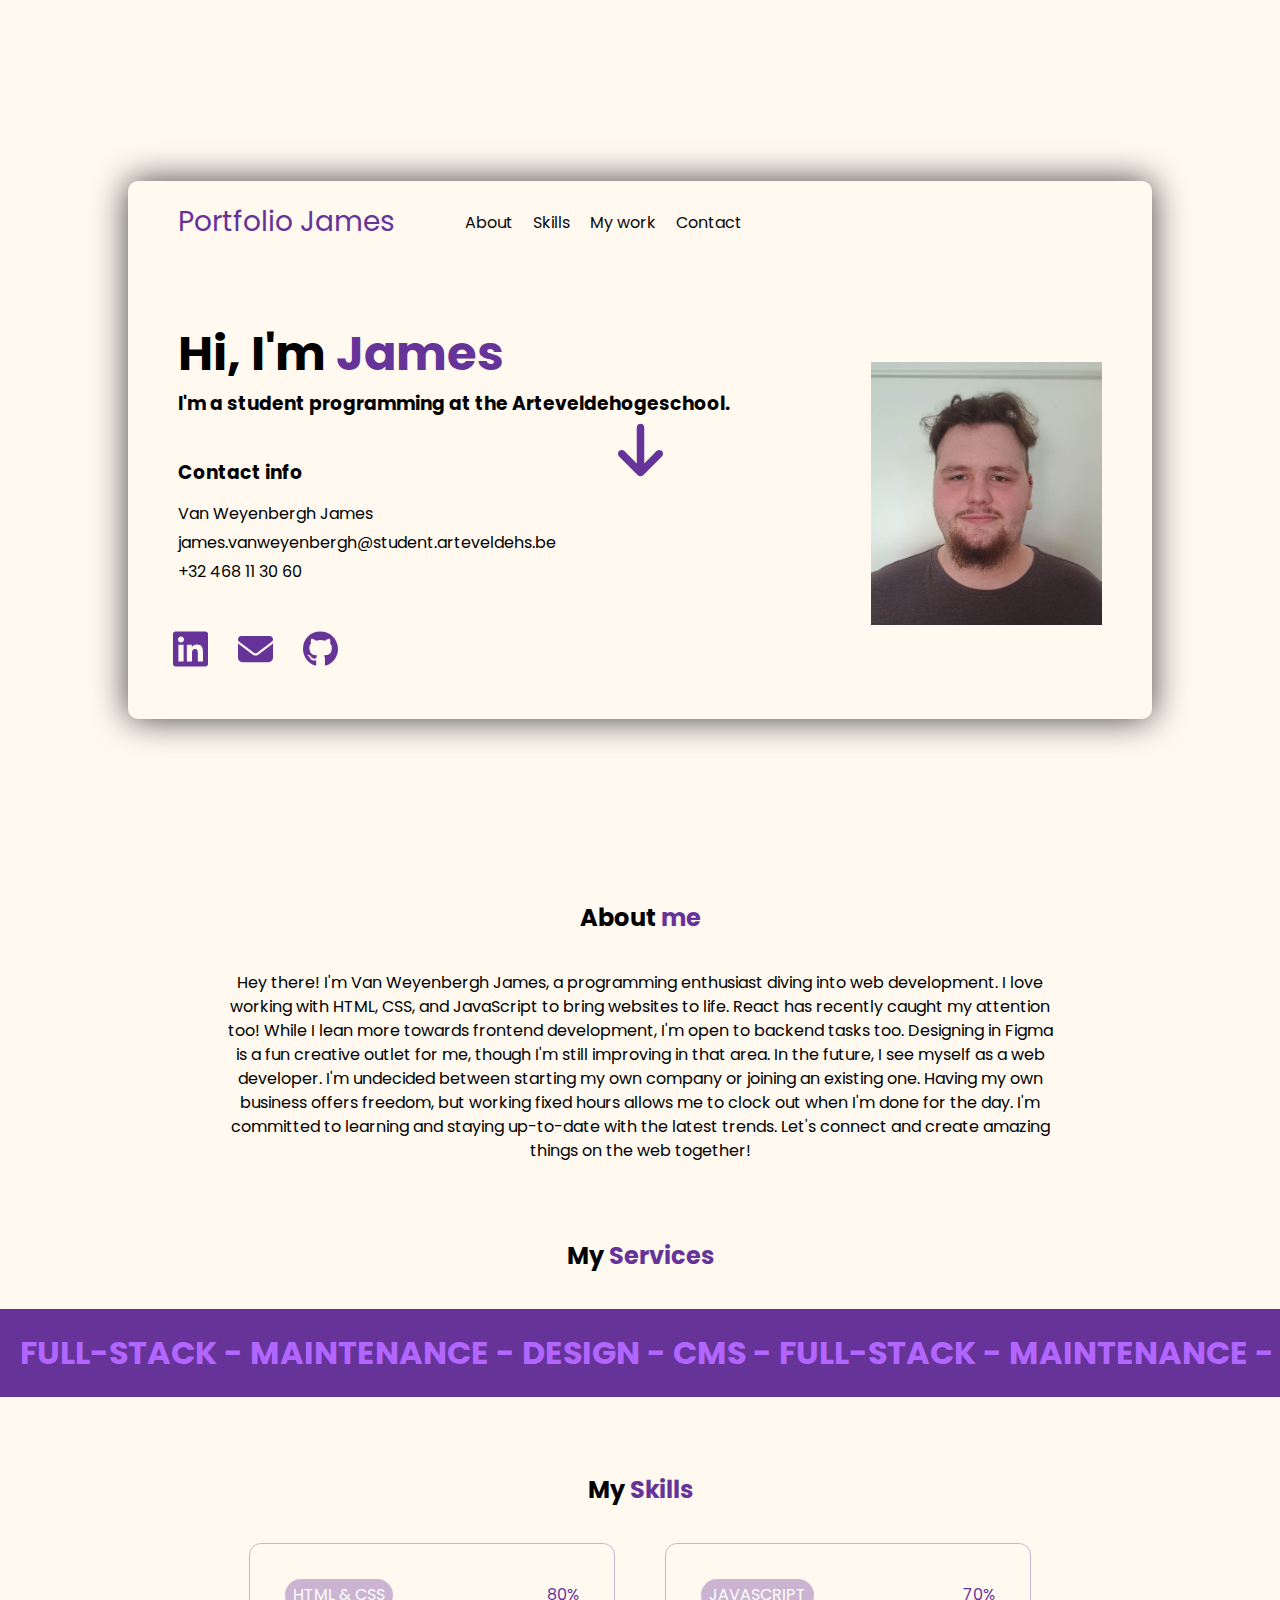
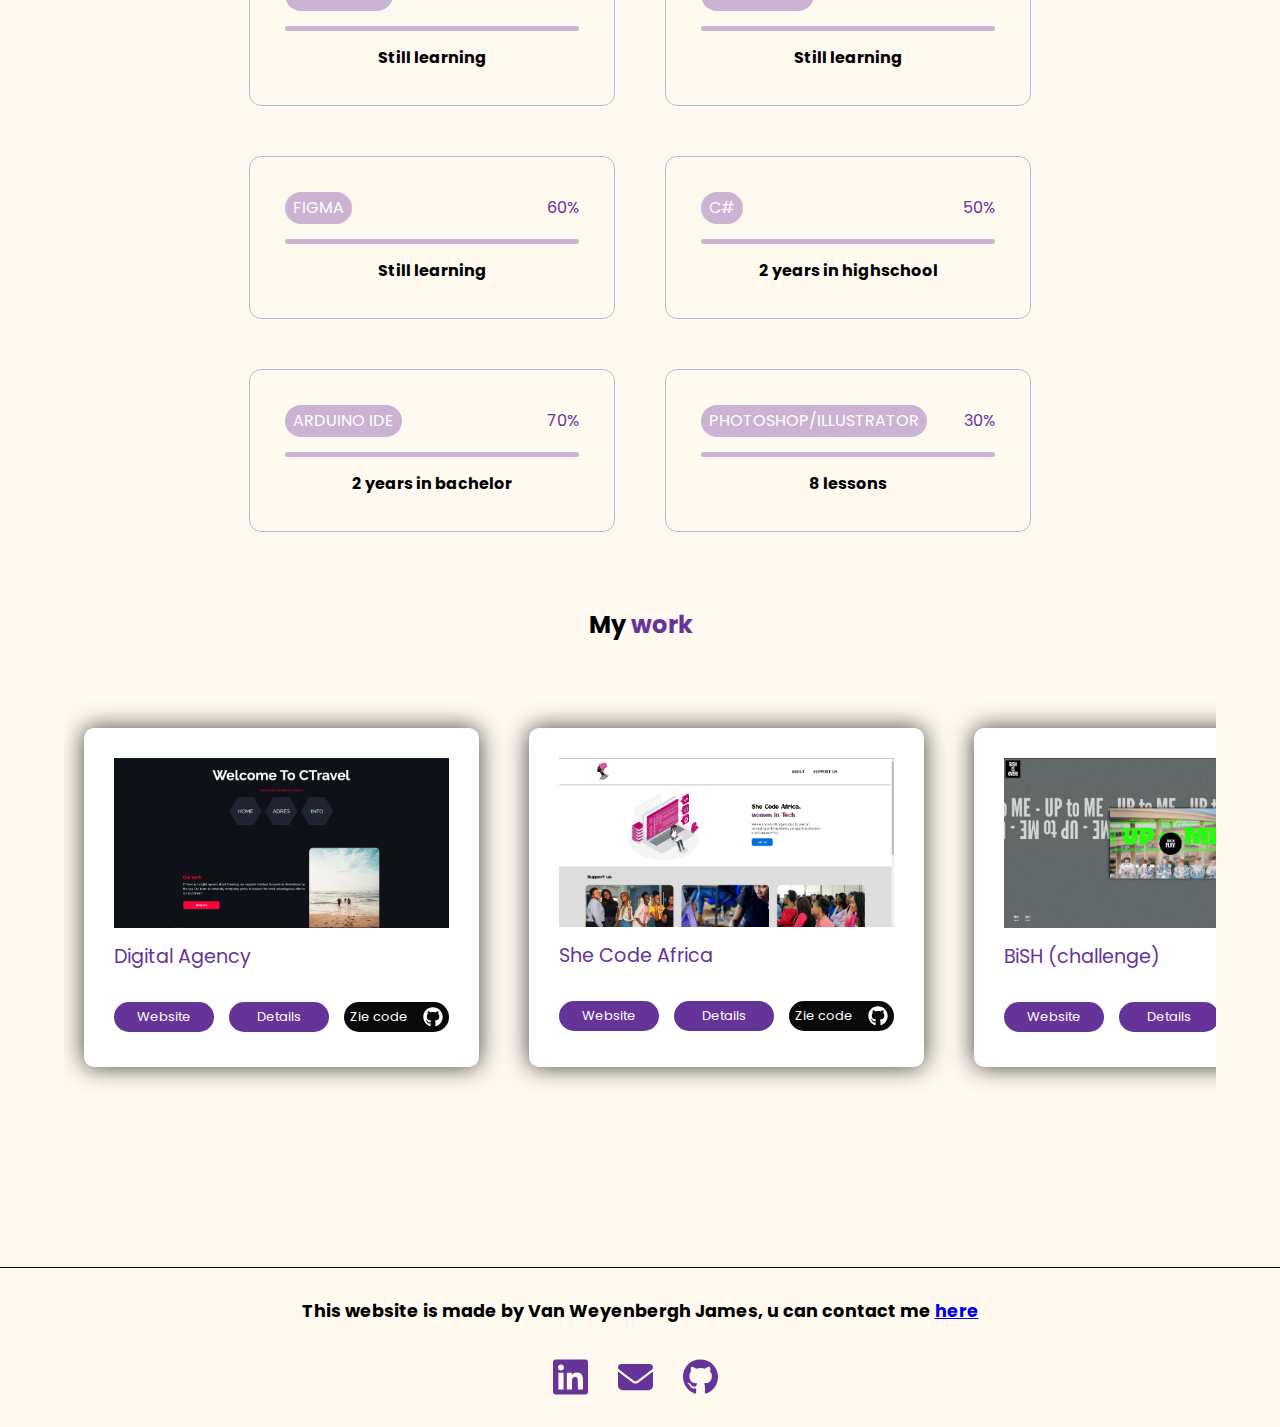
<file: index.html>
<!DOCTYPE html>
<html lang="en">
<head>
    <meta charset="UTF-8">
    <meta http-equiv="X-UA-Compatible" content="IE=edge">
    <meta name="viewport" content="width=device-width, initial-scale=1.0">
    <link rel="icon" type="image/x-icon" href="static/assets/img/p-solid.svg">
    <link rel="preconnect" href="https://fonts.googleapis.com">
    <link rel="preconnect" href="https://fonts.gstatic.com" crossorigin>
    <link href="https://fonts.googleapis.com/css2?family=Poppins:wght@400;500;600;700&display=swap" rel="stylesheet">
    <link rel="stylesheet" href="static/css/reset.css">
    <link rel="stylesheet" href="static/css/main.css">
    <title>Portfolio - Home</title>
</head>
<body>
    <div class="container--full">
        <section id="loading-screen">
            <div class="loader"></div>
            <span class="loader--text">Loading</span>
        </section>
        <section class="body">
            <section class="intro--section">
                <div class="intro--card">
                    <header class="header">
                        <nav class="navigation">
                            <div class="navigation--left">
                                <span class="text--color">Portfolio James</span>
                            </div>
                            <div class="navigation--right">
                                <ul class="nav--items">
                                    <li class="nav--item">
                                        <a href="#aboutme">About</a>
                                    </li>
                                    <li class="nav--item">
                                        <a href="#myskills">Skills</a>
                                    </li>
                                    <li class="nav--item">
                                        <a href="#mywork">My work</a>
                                    </li>
                                    <li class="nav--item">
                                        <a href="contact.html">Contact</a>
                                    </li>
                                </ul>
                            </div>
                        </nav>
                    </header>
                    <div class="intro">
                        <div class="intro--content">
                            <div class="intro--title">
                                <h1>Hi, I'm <span class="text--color">James</span></h1>
                                <h3>I'm a student programming at the Arteveldehogeschool.</h3>
                            </div>
                            <div class="intro--text">
                                <h3>Contact info</h3>
                                <ul class="contact--gegevens">
                                    <li class="contact--item">Van Weyenbergh James</li>
                                    <li class="contact--item">james.vanweyenbergh@student.arteveldehs.be</li>
                                    <li class="contact--item">+32 468 11 30 60</li>
                                </ul>
                            </div>
                            <div class="socials">
                                <ul class="social--items">
                                    <li class="social--item">
                                        <a href="https://www.linkedin.com/in/james-van-weyenbergh-184bb1250/" target="_blank">
                                            <svg xmlns="http://www.w3.org/2000/svg" viewBox="0 0 448 512"><!--! Font Awesome Pro 6.4.0 by @fontawesome - https://fontawesome.com License - https://fontawesome.com/license (Commercial License) Copyright 2023 Fonticons, Inc. --><path d="M416 32H31.9C14.3 32 0 46.5 0 64.3v383.4C0 465.5 14.3 480 31.9 480H416c17.6 0 32-14.5 32-32.3V64.3c0-17.8-14.4-32.3-32-32.3zM135.4 416H69V202.2h66.5V416zm-33.2-243c-21.3 0-38.5-17.3-38.5-38.5S80.9 96 102.2 96c21.2 0 38.5 17.3 38.5 38.5 0 21.3-17.2 38.5-38.5 38.5zm282.1 243h-66.4V312c0-24.8-.5-56.7-34.5-56.7-34.6 0-39.9 27-39.9 54.9V416h-66.4V202.2h63.7v29.2h.9c8.9-16.8 30.6-34.5 62.9-34.5 67.2 0 79.7 44.3 79.7 101.9V416z"/></svg>
                                        </a>
                                    </li>
                                    <li class="social--item">
                                        <a href="mailto: james.vanweyenbergh@student.arteveldehs.be" >
                                            <svg xmlns="http://www.w3.org/2000/svg" viewBox="0 0 512 512"><!--! Font Awesome Pro 6.4.0 by @fontawesome - https://fontawesome.com License - https://fontawesome.com/license (Commercial License) Copyright 2023 Fonticons, Inc. --><path d="M48 64C21.5 64 0 85.5 0 112c0 15.1 7.1 29.3 19.2 38.4L236.8 313.6c11.4 8.5 27 8.5 38.4 0L492.8 150.4c12.1-9.1 19.2-23.3 19.2-38.4c0-26.5-21.5-48-48-48H48zM0 176V384c0 35.3 28.7 64 64 64H448c35.3 0 64-28.7 64-64V176L294.4 339.2c-22.8 17.1-54 17.1-76.8 0L0 176z"/></svg>
                                        </a>
                                    </li>
                                    <li class="social--item">
                                        <a href="https://github.com/pgm-jamevanw" target="_blank">
                                            <svg xmlns="http://www.w3.org/2000/svg" viewBox="0 0 496 512"><!--! Font Awesome Pro 6.4.0 by @fontawesome - https://fontawesome.com License - https://fontawesome.com/license (Commercial License) Copyright 2023 Fonticons, Inc. --><path d="M165.9 397.4c0 2-2.3 3.6-5.2 3.6-3.3.3-5.6-1.3-5.6-3.6 0-2 2.3-3.6 5.2-3.6 3-.3 5.6 1.3 5.6 3.6zm-31.1-4.5c-.7 2 1.3 4.3 4.3 4.9 2.6 1 5.6 0 6.2-2s-1.3-4.3-4.3-5.2c-2.6-.7-5.5.3-6.2 2.3zm44.2-1.7c-2.9.7-4.9 2.6-4.6 4.9.3 2 2.9 3.3 5.9 2.6 2.9-.7 4.9-2.6 4.6-4.6-.3-1.9-3-3.2-5.9-2.9zM244.8 8C106.1 8 0 113.3 0 252c0 110.9 69.8 205.8 169.5 239.2 12.8 2.3 17.3-5.6 17.3-12.1 0-6.2-.3-40.4-.3-61.4 0 0-70 15-84.7-29.8 0 0-11.4-29.1-27.8-36.6 0 0-22.9-15.7 1.6-15.4 0 0 24.9 2 38.6 25.8 21.9 38.6 58.6 27.5 72.9 20.9 2.3-16 8.8-27.1 16-33.7-55.9-6.2-112.3-14.3-112.3-110.5 0-27.5 7.6-41.3 23.6-58.9-2.6-6.5-11.1-33.3 2.6-67.9 20.9-6.5 69 27 69 27 20-5.6 41.5-8.5 62.8-8.5s42.8 2.9 62.8 8.5c0 0 48.1-33.6 69-27 13.7 34.7 5.2 61.4 2.6 67.9 16 17.7 25.8 31.5 25.8 58.9 0 96.5-58.9 104.2-114.8 110.5 9.2 7.9 17 22.9 17 46.4 0 33.7-.3 75.4-.3 83.6 0 6.5 4.6 14.4 17.3 12.1C428.2 457.8 496 362.9 496 252 496 113.3 383.5 8 244.8 8zM97.2 352.9c-1.3 1-1 3.3.7 5.2 1.6 1.6 3.9 2.3 5.2 1 1.3-1 1-3.3-.7-5.2-1.6-1.6-3.9-2.3-5.2-1zm-10.8-8.1c-.7 1.3.3 2.9 2.3 3.9 1.6 1 3.6.7 4.3-.7.7-1.3-.3-2.9-2.3-3.9-2-.6-3.6-.3-4.3.7zm32.4 35.6c-1.6 1.3-1 4.3 1.3 6.2 2.3 2.3 5.2 2.6 6.5 1 1.3-1.3.7-4.3-1.3-6.2-2.2-2.3-5.2-2.6-6.5-1zm-11.4-14.7c-1.6 1-1.6 3.6 0 5.9 1.6 2.3 4.3 3.3 5.6 2.3 1.6-1.3 1.6-3.9 0-6.2-1.4-2.3-4-3.3-5.6-2z"/></svg>
                                        </a>
                                    </li>
                                </ul>
                            </div>
                        </div>
                        <div class="intro--picture">
                            <picture class="intro--img">
                                <img src="static/assets/img/james.jpg" alt="picture of the owner">
                            </picture>
                        </div>
                    </div>
                </div>
                <div class="scroll--arrow">
                    <svg xmlns="http://www.w3.org/2000/svg" viewBox="0 0 384 512"><!--! Font Awesome Pro 6.4.0 by @fontawesome - https://fontawesome.com License - https://fontawesome.com/license (Commercial License) Copyright 2023 Fonticons, Inc. --><path d="M169.4 470.6c12.5 12.5 32.8 12.5 45.3 0l160-160c12.5-12.5 12.5-32.8 0-45.3s-32.8-12.5-45.3 0L224 370.8 224 64c0-17.7-14.3-32-32-32s-32 14.3-32 32l0 306.7L54.6 265.4c-12.5-12.5-32.8-12.5-45.3 0s-12.5 32.8 0 45.3l160 160z"/></svg>
                </div>
            </section>
            <main class="main">
                <div class="container--small">
                    <section class="aboutme">
                        <h2 id="aboutme" class="about--title">About <span class="text--color">me</span></h2>
                        <p class="about--text">Hey there! I'm Van Weyenbergh James, a programming enthusiast diving into web development. I love working with HTML, CSS, and JavaScript to bring websites to life. React has recently caught my attention too!

                            While I lean more towards frontend development, I'm open to backend tasks too. Designing in Figma is a fun creative outlet for me, though I'm still improving in that area.
                            
                            In the future, I see myself as a web developer. I'm undecided between starting my own company or joining an existing one. Having my own business offers freedom, but working fixed hours allows me to clock out when I'm done for the day.
                            
                            I'm committed to learning and staying up-to-date with the latest trends. Let's connect and create amazing things on the web together!</p>
                    </section>
                </div>
                <div class="container--full">
                    <h2 id="myservices" class="services--title">My <span class="text--color">Services</span></h2>
                    <section class="myservices">
                        <div class="services anim">
                            <h3 class="service">
                                full-stack - Maintenance - Design - CMS - full-stack - Maintenance - Design - CMS - full-stack - Maintenance - Design - CMS - full-stack - Maintenance - Design - CMS - full-stack - Maintenance - Design - CMS
                            </h3>
                        </div>
                    </section>
                </div>
                <div class="container--small">
                    <section class="myskills">
                        <h2 id="myskills" class="skills--title">My <span class="text--color">Skills</span></h2>
                        <div class="skills" id="skills-container">
                            <div class="skill">
                                <div class="skill-content">
                                    <div class="skill--top">
                                        <span class="skill--name">HTML & CSS</span>
                                        <span class="skill--percentage">80%</span>
                                    </div>
                                    <div class="skill--progress">
                                        <div class="skill--progress-bar" data-progress="80"></div>
                                    </div>
                                </div>
                                <h4>Still learning</h4>
                            </div>
                            <div class="skill">
                                <div class="skill-content">
                                    <div class="skill--top">
                                        <span class="skill--name">JAVASCRIPT</span>
                                        <span class="skill--percentage">70%</span>
                                    </div>
                                    <div class="skill--progress">
                                        <div class="skill--progress-bar" data-progress="70"></div>
                                    </div>
                                </div>
                                <h4>Still learning</h4>
                            </div>
                            <div class="skill">
                                <div class="skill-content">
                                    <div class="skill--top">
                                        <span class="skill--name">FIGMA</span>
                                        <span class="skill--percentage">60%</span>
                                    </div>
                                    <div class="skill--progress">
                                        <div class="skill--progress-bar" data-progress="60"></div>
                                    </div>
                                </div>
                                <h4>Still learning</h4>
                            </div>
                            <div class="skill">
                                <div class="skill-content">
                                    <div class="skill--top">
                                        <span class="skill--name">C#</span>
                                        <span class="skill--percentage">50%</span>
                                    </div>
                                    <div class="skill--progress">
                                        <div class="skill--progress-bar" data-progress="50"></div>
                                    </div>
                                </div>
                                <h4>2 years in highschool</h4>
                            </div>
                            <div class="skill">
                                <div class="skill-content">
                                    <div class="skill--top">
                                        <span class="skill--name">ARDUINO IDE</span>
                                        <span class="skill--percentage">70%</span>
                                    </div>
                                    <div class="skill--progress">
                                        <div class="skill--progress-bar" data-progress="70"></div>
                                    </div>
                                </div>
                                <h4>2 years in bachelor</h4>
                            </div>
                            <div class="skill">
                                <div class="skill-content">
                                    <div class="skill--top">
                                        <span class="skill--name">PHOTOSHOP/ILLUSTRATOR</span>
                                        <span class="skill--percentage">30%</span>
                                    </div>
                                    <div class="skill--progress">
                                        <div class="skill--progress-bar" data-progress="30"></div>
                                    </div>
                                </div>
                                <h4>8 lessons</h4>
                            </div>
                        </div>
                    </section>
                </div>
                <div class="container--medium">
                    <section class="mywork">
                        <h2 id="mywork" class="mywork--title">My <span class="text--color">work</span></h2>
                        <div class="projects">
                            
                        </div>
                    </section>
                </div>
            </main>
            <footer class="footer">
                <div class="footer--text">
                    This website is made by Van Weyenbergh James, u can contact me <a href="contact.html">here</a>
                </div>
                <div class="footer--contact">
                    <ul class="social--items">
                        <li class="social--item">
                            <a href="https://www.linkedin.com/in/james-van-weyenbergh-184bb1250/" target="_blank">
                                <svg xmlns="http://www.w3.org/2000/svg" viewBox="0 0 448 512"><!--! Font Awesome Pro 6.4.0 by @fontawesome - https://fontawesome.com License - https://fontawesome.com/license (Commercial License) Copyright 2023 Fonticons, Inc. --><path d="M416 32H31.9C14.3 32 0 46.5 0 64.3v383.4C0 465.5 14.3 480 31.9 480H416c17.6 0 32-14.5 32-32.3V64.3c0-17.8-14.4-32.3-32-32.3zM135.4 416H69V202.2h66.5V416zm-33.2-243c-21.3 0-38.5-17.3-38.5-38.5S80.9 96 102.2 96c21.2 0 38.5 17.3 38.5 38.5 0 21.3-17.2 38.5-38.5 38.5zm282.1 243h-66.4V312c0-24.8-.5-56.7-34.5-56.7-34.6 0-39.9 27-39.9 54.9V416h-66.4V202.2h63.7v29.2h.9c8.9-16.8 30.6-34.5 62.9-34.5 67.2 0 79.7 44.3 79.7 101.9V416z"/></svg>
                            </a>
                        </li>
                        <li class="social--item">
                            <a href="mailto: james.vanweyenbergh@student.arteveldehs.be" >
                                <svg xmlns="http://www.w3.org/2000/svg" viewBox="0 0 512 512"><!--! Font Awesome Pro 6.4.0 by @fontawesome - https://fontawesome.com License - https://fontawesome.com/license (Commercial License) Copyright 2023 Fonticons, Inc. --><path d="M48 64C21.5 64 0 85.5 0 112c0 15.1 7.1 29.3 19.2 38.4L236.8 313.6c11.4 8.5 27 8.5 38.4 0L492.8 150.4c12.1-9.1 19.2-23.3 19.2-38.4c0-26.5-21.5-48-48-48H48zM0 176V384c0 35.3 28.7 64 64 64H448c35.3 0 64-28.7 64-64V176L294.4 339.2c-22.8 17.1-54 17.1-76.8 0L0 176z"/></svg>
                            </a>
                        </li>
                        <li class="social--item">
                            <a href="https://github.com/pgm-jamevanw" target="_blank">
                                <svg xmlns="http://www.w3.org/2000/svg" viewBox="0 0 496 512"><!--! Font Awesome Pro 6.4.0 by @fontawesome - https://fontawesome.com License - https://fontawesome.com/license (Commercial License) Copyright 2023 Fonticons, Inc. --><path d="M165.9 397.4c0 2-2.3 3.6-5.2 3.6-3.3.3-5.6-1.3-5.6-3.6 0-2 2.3-3.6 5.2-3.6 3-.3 5.6 1.3 5.6 3.6zm-31.1-4.5c-.7 2 1.3 4.3 4.3 4.9 2.6 1 5.6 0 6.2-2s-1.3-4.3-4.3-5.2c-2.6-.7-5.5.3-6.2 2.3zm44.2-1.7c-2.9.7-4.9 2.6-4.6 4.9.3 2 2.9 3.3 5.9 2.6 2.9-.7 4.9-2.6 4.6-4.6-.3-1.9-3-3.2-5.9-2.9zM244.8 8C106.1 8 0 113.3 0 252c0 110.9 69.8 205.8 169.5 239.2 12.8 2.3 17.3-5.6 17.3-12.1 0-6.2-.3-40.4-.3-61.4 0 0-70 15-84.7-29.8 0 0-11.4-29.1-27.8-36.6 0 0-22.9-15.7 1.6-15.4 0 0 24.9 2 38.6 25.8 21.9 38.6 58.6 27.5 72.9 20.9 2.3-16 8.8-27.1 16-33.7-55.9-6.2-112.3-14.3-112.3-110.5 0-27.5 7.6-41.3 23.6-58.9-2.6-6.5-11.1-33.3 2.6-67.9 20.9-6.5 69 27 69 27 20-5.6 41.5-8.5 62.8-8.5s42.8 2.9 62.8 8.5c0 0 48.1-33.6 69-27 13.7 34.7 5.2 61.4 2.6 67.9 16 17.7 25.8 31.5 25.8 58.9 0 96.5-58.9 104.2-114.8 110.5 9.2 7.9 17 22.9 17 46.4 0 33.7-.3 75.4-.3 83.6 0 6.5 4.6 14.4 17.3 12.1C428.2 457.8 496 362.9 496 252 496 113.3 383.5 8 244.8 8zM97.2 352.9c-1.3 1-1 3.3.7 5.2 1.6 1.6 3.9 2.3 5.2 1 1.3-1 1-3.3-.7-5.2-1.6-1.6-3.9-2.3-5.2-1zm-10.8-8.1c-.7 1.3.3 2.9 2.3 3.9 1.6 1 3.6.7 4.3-.7.7-1.3-.3-2.9-2.3-3.9-2-.6-3.6-.3-4.3.7zm32.4 35.6c-1.6 1.3-1 4.3 1.3 6.2 2.3 2.3 5.2 2.6 6.5 1 1.3-1.3.7-4.3-1.3-6.2-2.2-2.3-5.2-2.6-6.5-1zm-11.4-14.7c-1.6 1-1.6 3.6 0 5.9 1.6 2.3 4.3 3.3 5.6 2.3 1.6-1.3 1.6-3.9 0-6.2-1.4-2.3-4-3.3-5.6-2z"/></svg>
                            </a>
                        </li>
                    </ul>
                </div>
            </footer>
        </section>
    </div>
    <script src="static/js/main.js"></script>
</body>
</html>
</file>
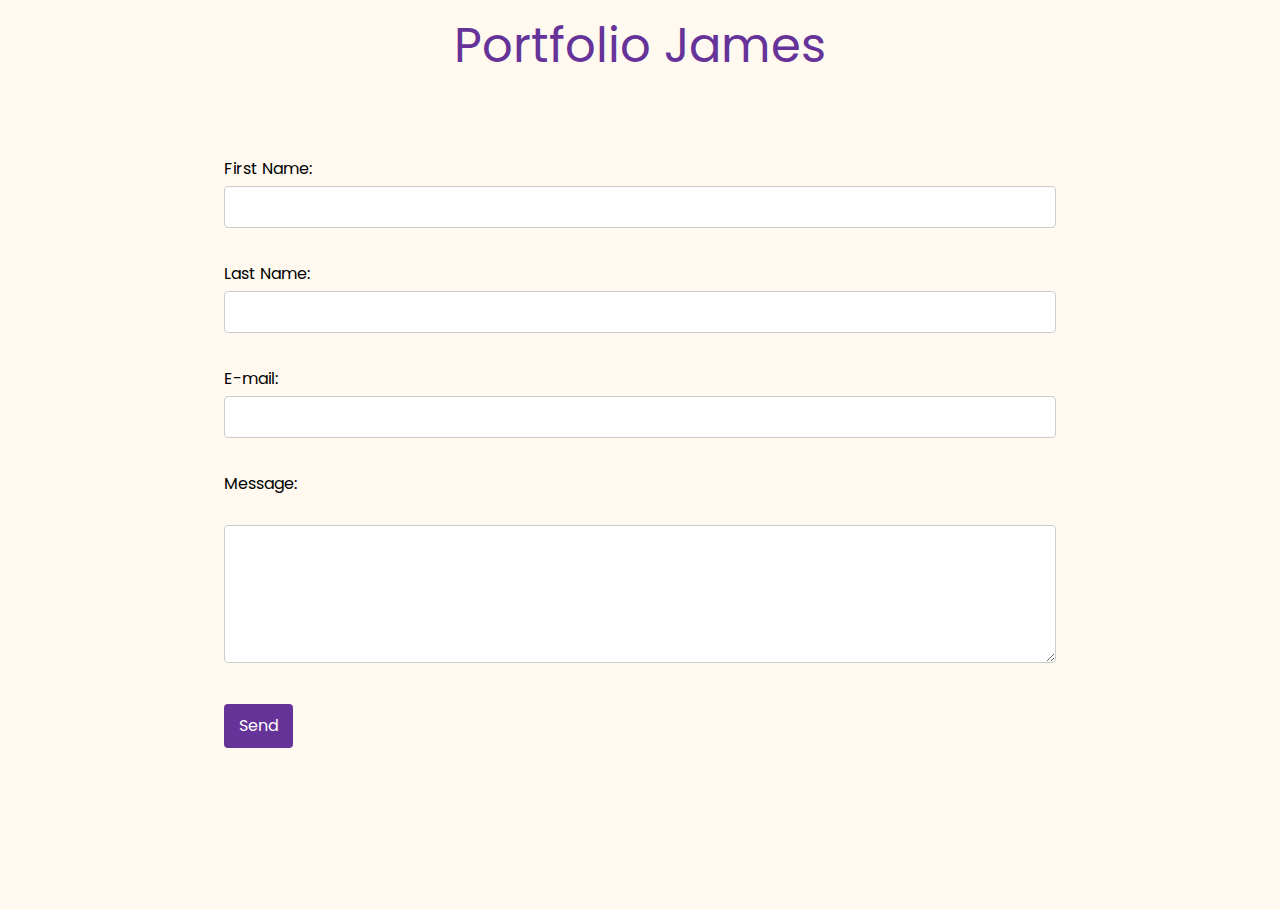
<file: contact.html>
<!DOCTYPE html>
<html lang="en">
<head>
    <meta charset="UTF-8">
    <meta http-equiv="X-UA-Compatible" content="IE=edge">
    <meta name="viewport" content="width=device-width, initial-scale=1.0">
    <link rel="icon" type="image/x-icon" href="static/assets/img/p-solid.svg">
    <link rel="preconnect" href="https://fonts.googleapis.com">
    <link rel="preconnect" href="https://fonts.gstatic.com" crossorigin>
    <link href="https://fonts.googleapis.com/css2?family=Poppins:wght@400;500;600;700&display=swap" rel="stylesheet">
    <link rel="stylesheet" href="static/css/reset.css">
    <link rel="stylesheet" href="static/css/main.css">
    <title>Portfolio - Contact</title>
</head>
<body>
    <main class="form--main">
        <div class="container--small">
            <div class="form--title">
                <a href="index.html" class="text--color">Portfolio James</a>
            </div>
            <section class="form--section">
                <form action="" method="post">
                    <label for="firstName">First Name:</label>
                    <input type="text" id="firstName" name="firstName" required><br><br>
                
                    <label for="lastName">Last Name:</label>
                    <input type="text" id="lastName" name="lastName" required><br><br>
                
                    <label for="email">E-mail:</label>
                    <input type="email" id="email" name="email" required><br><br>
                
                    <label for="message">Message:</label><br>
                    <textarea id="message" name="message" rows="5" cols="30" required></textarea><br><br>
                
                    <input type="submit" value="Send">
                </form>
            </section>
        </div>
    </main>
</body>
</html>
</file>
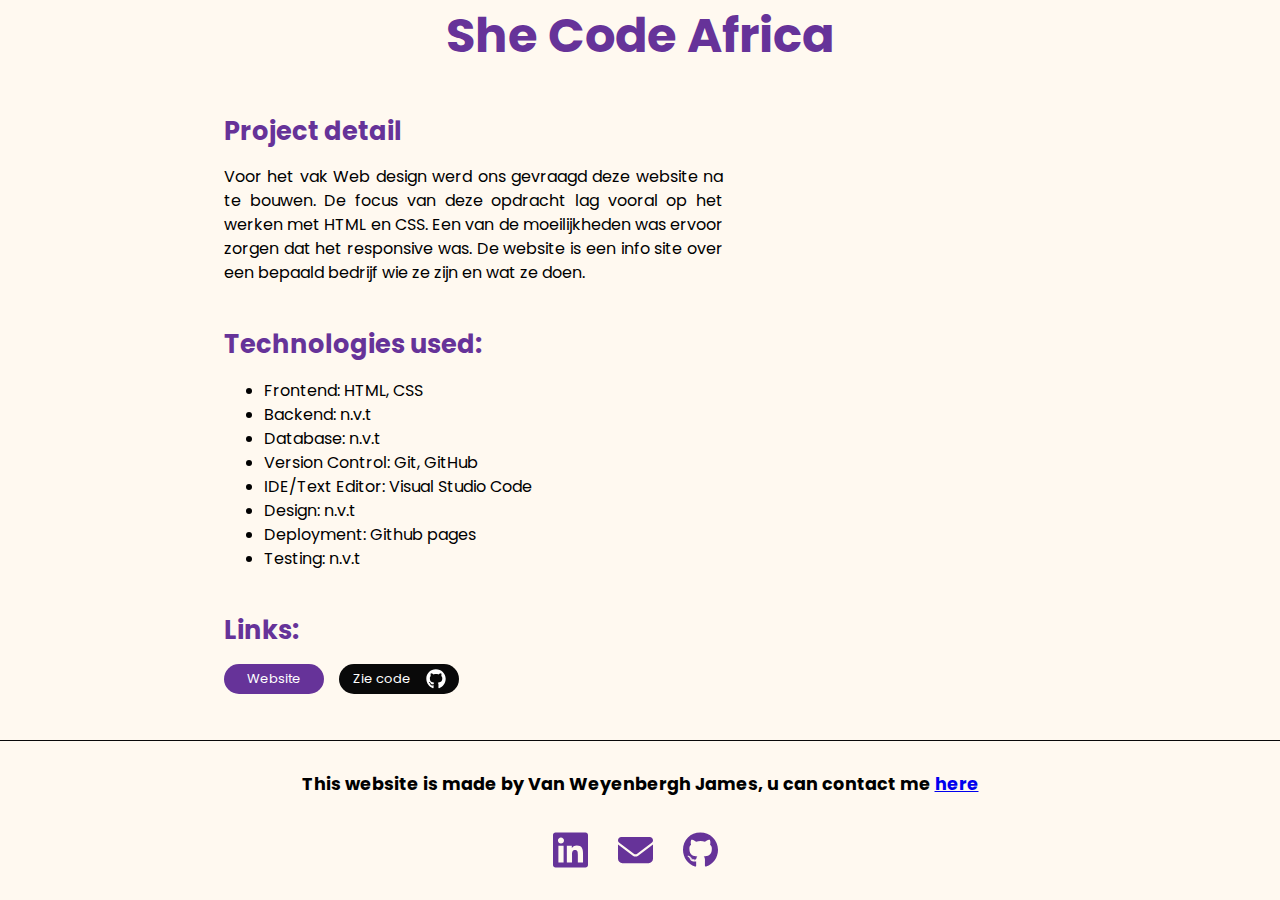
<file: projects/africa.html>
<!DOCTYPE html>
<html lang="en">
<head>
    <meta charset="UTF-8">
    <meta http-equiv="X-UA-Compatible" content="IE=edge">
    <meta name="viewport" content="width=device-width, initial-scale=1.0">
    <link rel="icon" type="image/x-icon" href="../static/assets/img/p-solid.svg">
    <link rel="preconnect" href="https://fonts.googleapis.com">
    <link rel="preconnect" href="https://fonts.gstatic.com" crossorigin>
    <link href="https://fonts.googleapis.com/css2?family=Poppins:wght@400;500;600;700&display=swap" rel="stylesheet">
    <link rel="stylesheet" href="../static/css/reset.css">
    <link rel="stylesheet" href="../static/css/main.css">
    <title>Portfolio - She Code Africa</title>
</head>
<body>
    <div class="container--full">
        <section id="loading-screen">
            <div class="loader"></div>
            <span class="loader--text">Loading</span>
        </section>
        <section class="body">
            <main class="main">
                <div class="container--small">
                    <h1 class="project--title">She Code Africa</h1>
                    <div class="project--detail">
                        <h2 class="project--subtitle">Project detail</h2>
                        <p>
                            Voor het vak Web design werd ons gevraagd deze website na te bouwen. 
                            De focus van deze opdracht lag vooral op het werken met HTML en CSS. 
                            Een van de moeilijkheden was ervoor zorgen dat het responsive was. 
                            De website is een info site over een bepaald bedrijf wie ze zijn en wat ze doen.
                        </p>
                    </div>
                    <div class="project--technologies">
                        <h2 class="project--subtitle">Technologies used:</h2>
                        <ul>
                            <li>Frontend: HTML, CSS</li>
                            <li>Backend: n.v.t</li>
                            <li>Database: n.v.t</li>
                            <li>Version Control: Git, GitHub</li>
                            <li>IDE/Text Editor: Visual Studio Code</li>
                            <li>Design: n.v.t</li>
                            <li>Deployment: Github pages</li>
                            <li>Testing: n.v.t</li>
                        </ul>
                    </div>
                    <div class="project--links">
                        <h2 class="project--subtitle">Links:</h2>
                        <div class="project--buttons flex">
                            <div>
                              <a href="https://pgm-jamevanw.github.io/sheCode-africa/" class="project--button" target="_blank">Website</a>
                            </div>
                            <a class="github--btn" href="https://github.com/pgm-jamevanw/sheCode-africa" target="_blank">
                              Zie code
                              <svg xmlns="http://www.w3.org/2000/svg" viewBox="0 0 496 512"><!--! Font Awesome Pro 6.4.0 by @fontawesome - https://fontawesome.com License - https://fontawesome.com/license (Commercial License) Copyright 2023 Fonticons, Inc. --><path d="M165.9 397.4c0 2-2.3 3.6-5.2 3.6-3.3.3-5.6-1.3-5.6-3.6 0-2 2.3-3.6 5.2-3.6 3-.3 5.6 1.3 5.6 3.6zm-31.1-4.5c-.7 2 1.3 4.3 4.3 4.9 2.6 1 5.6 0 6.2-2s-1.3-4.3-4.3-5.2c-2.6-.7-5.5.3-6.2 2.3zm44.2-1.7c-2.9.7-4.9 2.6-4.6 4.9.3 2 2.9 3.3 5.9 2.6 2.9-.7 4.9-2.6 4.6-4.6-.3-1.9-3-3.2-5.9-2.9zM244.8 8C106.1 8 0 113.3 0 252c0 110.9 69.8 205.8 169.5 239.2 12.8 2.3 17.3-5.6 17.3-12.1 0-6.2-.3-40.4-.3-61.4 0 0-70 15-84.7-29.8 0 0-11.4-29.1-27.8-36.6 0 0-22.9-15.7 1.6-15.4 0 0 24.9 2 38.6 25.8 21.9 38.6 58.6 27.5 72.9 20.9 2.3-16 8.8-27.1 16-33.7-55.9-6.2-112.3-14.3-112.3-110.5 0-27.5 7.6-41.3 23.6-58.9-2.6-6.5-11.1-33.3 2.6-67.9 20.9-6.5 69 27 69 27 20-5.6 41.5-8.5 62.8-8.5s42.8 2.9 62.8 8.5c0 0 48.1-33.6 69-27 13.7 34.7 5.2 61.4 2.6 67.9 16 17.7 25.8 31.5 25.8 58.9 0 96.5-58.9 104.2-114.8 110.5 9.2 7.9 17 22.9 17 46.4 0 33.7-.3 75.4-.3 83.6 0 6.5 4.6 14.4 17.3 12.1C428.2 457.8 496 362.9 496 252 496 113.3 383.5 8 244.8 8zM97.2 352.9c-1.3 1-1 3.3.7 5.2 1.6 1.6 3.9 2.3 5.2 1 1.3-1 1-3.3-.7-5.2-1.6-1.6-3.9-2.3-5.2-1zm-10.8-8.1c-.7 1.3.3 2.9 2.3 3.9 1.6 1 3.6.7 4.3-.7.7-1.3-.3-2.9-2.3-3.9-2-.6-3.6-.3-4.3.7zm32.4 35.6c-1.6 1.3-1 4.3 1.3 6.2 2.3 2.3 5.2 2.6 6.5 1 1.3-1.3.7-4.3-1.3-6.2-2.2-2.3-5.2-2.6-6.5-1zm-11.4-14.7c-1.6 1-1.6 3.6 0 5.9 1.6 2.3 4.3 3.3 5.6 2.3 1.6-1.3 1.6-3.9 0-6.2-1.4-2.3-4-3.3-5.6-2z"/></svg>
                            </a>
                        </div>
                    </div>
                </div>
            </main>
            <div class="footer--container">
                <footer class="footer">
                    <div class="footer--text">
                        This website is made by Van Weyenbergh James, u can contact me <a href="contact.html">here</a>
                    </div>
                    <div class="footer--contact">
                        <ul class="social--items">
                            <li class="social--item">
                                <a href="https://www.linkedin.com/in/james-van-weyenbergh-184bb1250/" target="_blank">
                                    <svg xmlns="http://www.w3.org/2000/svg" viewBox="0 0 448 512"><!--! Font Awesome Pro 6.4.0 by @fontawesome - https://fontawesome.com License - https://fontawesome.com/license (Commercial License) Copyright 2023 Fonticons, Inc. --><path d="M416 32H31.9C14.3 32 0 46.5 0 64.3v383.4C0 465.5 14.3 480 31.9 480H416c17.6 0 32-14.5 32-32.3V64.3c0-17.8-14.4-32.3-32-32.3zM135.4 416H69V202.2h66.5V416zm-33.2-243c-21.3 0-38.5-17.3-38.5-38.5S80.9 96 102.2 96c21.2 0 38.5 17.3 38.5 38.5 0 21.3-17.2 38.5-38.5 38.5zm282.1 243h-66.4V312c0-24.8-.5-56.7-34.5-56.7-34.6 0-39.9 27-39.9 54.9V416h-66.4V202.2h63.7v29.2h.9c8.9-16.8 30.6-34.5 62.9-34.5 67.2 0 79.7 44.3 79.7 101.9V416z"/></svg>
                                </a>
                            </li>
                            <li class="social--item">
                                <a href="mailto: james.vanweyenbergh@student.arteveldehs.be" >
                                    <svg xmlns="http://www.w3.org/2000/svg" viewBox="0 0 512 512"><!--! Font Awesome Pro 6.4.0 by @fontawesome - https://fontawesome.com License - https://fontawesome.com/license (Commercial License) Copyright 2023 Fonticons, Inc. --><path d="M48 64C21.5 64 0 85.5 0 112c0 15.1 7.1 29.3 19.2 38.4L236.8 313.6c11.4 8.5 27 8.5 38.4 0L492.8 150.4c12.1-9.1 19.2-23.3 19.2-38.4c0-26.5-21.5-48-48-48H48zM0 176V384c0 35.3 28.7 64 64 64H448c35.3 0 64-28.7 64-64V176L294.4 339.2c-22.8 17.1-54 17.1-76.8 0L0 176z"/></svg>
                                </a>
                            </li>
                            <li class="social--item">
                                <a href="https://github.com/pgm-jamevanw" target="_blank">
                                    <svg xmlns="http://www.w3.org/2000/svg" viewBox="0 0 496 512"><!--! Font Awesome Pro 6.4.0 by @fontawesome - https://fontawesome.com License - https://fontawesome.com/license (Commercial License) Copyright 2023 Fonticons, Inc. --><path d="M165.9 397.4c0 2-2.3 3.6-5.2 3.6-3.3.3-5.6-1.3-5.6-3.6 0-2 2.3-3.6 5.2-3.6 3-.3 5.6 1.3 5.6 3.6zm-31.1-4.5c-.7 2 1.3 4.3 4.3 4.9 2.6 1 5.6 0 6.2-2s-1.3-4.3-4.3-5.2c-2.6-.7-5.5.3-6.2 2.3zm44.2-1.7c-2.9.7-4.9 2.6-4.6 4.9.3 2 2.9 3.3 5.9 2.6 2.9-.7 4.9-2.6 4.6-4.6-.3-1.9-3-3.2-5.9-2.9zM244.8 8C106.1 8 0 113.3 0 252c0 110.9 69.8 205.8 169.5 239.2 12.8 2.3 17.3-5.6 17.3-12.1 0-6.2-.3-40.4-.3-61.4 0 0-70 15-84.7-29.8 0 0-11.4-29.1-27.8-36.6 0 0-22.9-15.7 1.6-15.4 0 0 24.9 2 38.6 25.8 21.9 38.6 58.6 27.5 72.9 20.9 2.3-16 8.8-27.1 16-33.7-55.9-6.2-112.3-14.3-112.3-110.5 0-27.5 7.6-41.3 23.6-58.9-2.6-6.5-11.1-33.3 2.6-67.9 20.9-6.5 69 27 69 27 20-5.6 41.5-8.5 62.8-8.5s42.8 2.9 62.8 8.5c0 0 48.1-33.6 69-27 13.7 34.7 5.2 61.4 2.6 67.9 16 17.7 25.8 31.5 25.8 58.9 0 96.5-58.9 104.2-114.8 110.5 9.2 7.9 17 22.9 17 46.4 0 33.7-.3 75.4-.3 83.6 0 6.5 4.6 14.4 17.3 12.1C428.2 457.8 496 362.9 496 252 496 113.3 383.5 8 244.8 8zM97.2 352.9c-1.3 1-1 3.3.7 5.2 1.6 1.6 3.9 2.3 5.2 1 1.3-1 1-3.3-.7-5.2-1.6-1.6-3.9-2.3-5.2-1zm-10.8-8.1c-.7 1.3.3 2.9 2.3 3.9 1.6 1 3.6.7 4.3-.7.7-1.3-.3-2.9-2.3-3.9-2-.6-3.6-.3-4.3.7zm32.4 35.6c-1.6 1.3-1 4.3 1.3 6.2 2.3 2.3 5.2 2.6 6.5 1 1.3-1.3.7-4.3-1.3-6.2-2.2-2.3-5.2-2.6-6.5-1zm-11.4-14.7c-1.6 1-1.6 3.6 0 5.9 1.6 2.3 4.3 3.3 5.6 2.3 1.6-1.3 1.6-3.9 0-6.2-1.4-2.3-4-3.3-5.6-2z"/></svg>
                                </a>
                            </li>
                        </ul>
                    </div>
                </footer>
            </div>
        </section>
    </div>
    <script src="../static/js/main.js"></script>
</body>
</html>
</file>
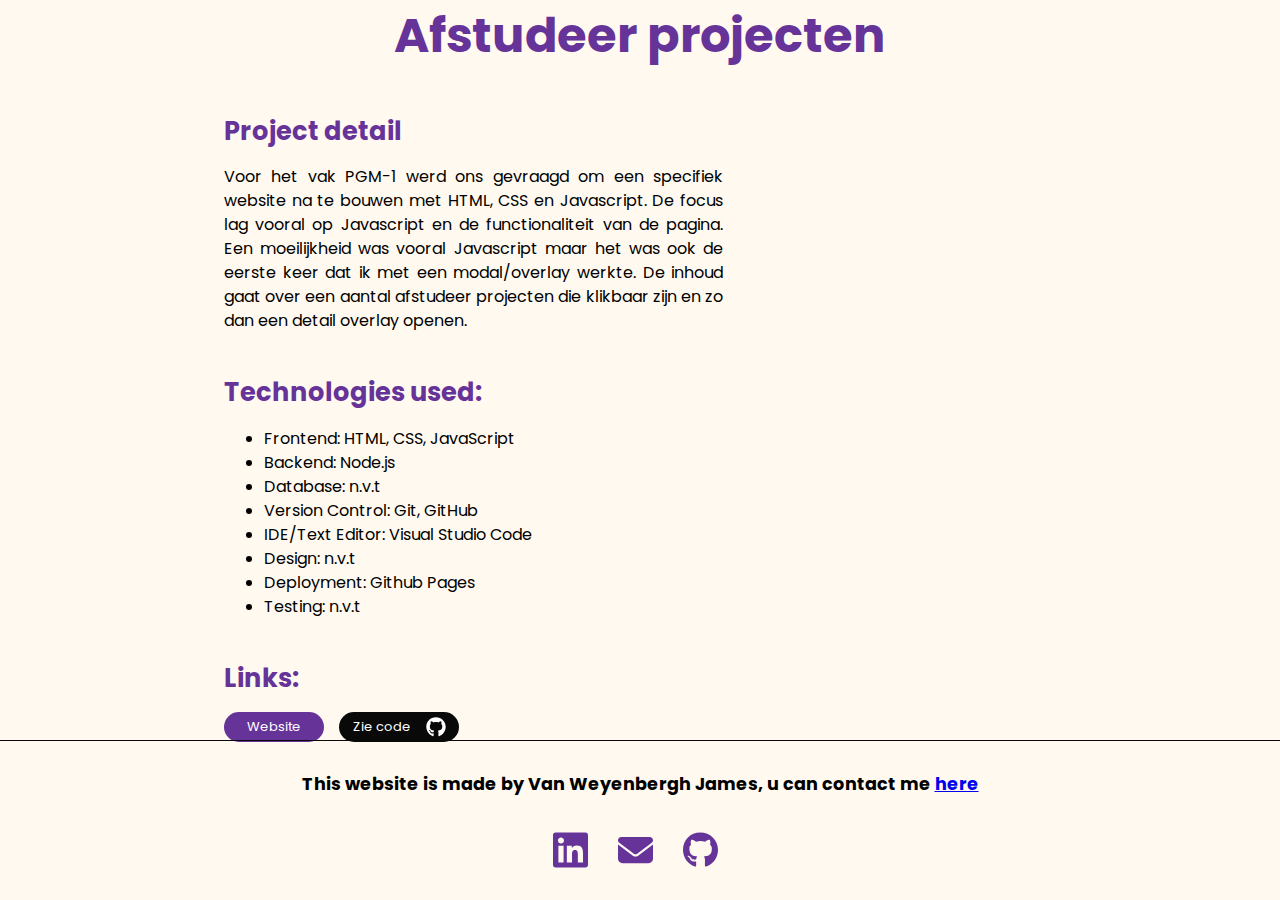
<file: projects/afstudeer.html>
<!DOCTYPE html>
<html lang="en">
<head>
    <meta charset="UTF-8">
    <meta http-equiv="X-UA-Compatible" content="IE=edge">
    <meta name="viewport" content="width=device-width, initial-scale=1.0">
    <link rel="icon" type="image/x-icon" href="../static/assets/img/p-solid.svg">
    <link rel="preconnect" href="https://fonts.googleapis.com">
    <link rel="preconnect" href="https://fonts.gstatic.com" crossorigin>
    <link href="https://fonts.googleapis.com/css2?family=Poppins:wght@400;500;600;700&display=swap" rel="stylesheet">
    <link rel="stylesheet" href="../static/css/reset.css">
    <link rel="stylesheet" href="../static/css/main.css">
    <title>Portfolio - Afstudeer projecten</title>
</head>
<body>
    <div class="container--full">
        <section id="loading-screen">
            <div class="loader"></div>
            <span class="loader--text">Loading</span>
        </section>
        <section class="body">
            <main class="main">
                <div class="container--small">
                    <h1 class="project--title">Afstudeer projecten</h1>
                    <div class="project--detail">
                        <h2 class="project--subtitle">Project detail</h2>
                        <p>
                            Voor het vak PGM-1 werd ons gevraagd om een specifiek website na te bouwen met HTML, CSS en Javascript.
                            De focus lag vooral op Javascript en de functionaliteit van de pagina. Een moeilijkheid was vooral Javascript maar het was ook de eerste keer dat ik met een modal/overlay werkte.
                            De inhoud gaat over een aantal afstudeer projecten die klikbaar zijn en zo dan een detail overlay openen.
                        </p>
                    </div>
                    <div class="project--technologies">
                        <h2 class="project--subtitle">Technologies used:</h2>
                        <ul>
                            <li>Frontend: HTML, CSS, JavaScript</li>
                            <li>Backend: Node.js</li>
                            <li>Database: n.v.t</li>
                            <li>Version Control: Git, GitHub</li>
                            <li>IDE/Text Editor: Visual Studio Code</li>
                            <li>Design: n.v.t</li>
                            <li>Deployment: Github Pages</li>
                            <li>Testing: n.v.t</li>
                        </ul>
                    </div>
                    <div class="project--links">
                        <h2 class="project--subtitle">Links:</h2>
                        <div class="project--buttons flex">
                            <div>
                              <a href="https://pgmgent-pgm-1.github.io/afstudeerprojecten-pgm-jamevanw/" class="project--button" target="_blank">Website</a>
                            </div>
                            <a class="github--btn" href="https://github.com/pgmgent-pgm-1/afstudeerprojecten-pgm-jamevanw" target="_blank">
                              Zie code
                              <svg xmlns="http://www.w3.org/2000/svg" viewBox="0 0 496 512"><!--! Font Awesome Pro 6.4.0 by @fontawesome - https://fontawesome.com License - https://fontawesome.com/license (Commercial License) Copyright 2023 Fonticons, Inc. --><path d="M165.9 397.4c0 2-2.3 3.6-5.2 3.6-3.3.3-5.6-1.3-5.6-3.6 0-2 2.3-3.6 5.2-3.6 3-.3 5.6 1.3 5.6 3.6zm-31.1-4.5c-.7 2 1.3 4.3 4.3 4.9 2.6 1 5.6 0 6.2-2s-1.3-4.3-4.3-5.2c-2.6-.7-5.5.3-6.2 2.3zm44.2-1.7c-2.9.7-4.9 2.6-4.6 4.9.3 2 2.9 3.3 5.9 2.6 2.9-.7 4.9-2.6 4.6-4.6-.3-1.9-3-3.2-5.9-2.9zM244.8 8C106.1 8 0 113.3 0 252c0 110.9 69.8 205.8 169.5 239.2 12.8 2.3 17.3-5.6 17.3-12.1 0-6.2-.3-40.4-.3-61.4 0 0-70 15-84.7-29.8 0 0-11.4-29.1-27.8-36.6 0 0-22.9-15.7 1.6-15.4 0 0 24.9 2 38.6 25.8 21.9 38.6 58.6 27.5 72.9 20.9 2.3-16 8.8-27.1 16-33.7-55.9-6.2-112.3-14.3-112.3-110.5 0-27.5 7.6-41.3 23.6-58.9-2.6-6.5-11.1-33.3 2.6-67.9 20.9-6.5 69 27 69 27 20-5.6 41.5-8.5 62.8-8.5s42.8 2.9 62.8 8.5c0 0 48.1-33.6 69-27 13.7 34.7 5.2 61.4 2.6 67.9 16 17.7 25.8 31.5 25.8 58.9 0 96.5-58.9 104.2-114.8 110.5 9.2 7.9 17 22.9 17 46.4 0 33.7-.3 75.4-.3 83.6 0 6.5 4.6 14.4 17.3 12.1C428.2 457.8 496 362.9 496 252 496 113.3 383.5 8 244.8 8zM97.2 352.9c-1.3 1-1 3.3.7 5.2 1.6 1.6 3.9 2.3 5.2 1 1.3-1 1-3.3-.7-5.2-1.6-1.6-3.9-2.3-5.2-1zm-10.8-8.1c-.7 1.3.3 2.9 2.3 3.9 1.6 1 3.6.7 4.3-.7.7-1.3-.3-2.9-2.3-3.9-2-.6-3.6-.3-4.3.7zm32.4 35.6c-1.6 1.3-1 4.3 1.3 6.2 2.3 2.3 5.2 2.6 6.5 1 1.3-1.3.7-4.3-1.3-6.2-2.2-2.3-5.2-2.6-6.5-1zm-11.4-14.7c-1.6 1-1.6 3.6 0 5.9 1.6 2.3 4.3 3.3 5.6 2.3 1.6-1.3 1.6-3.9 0-6.2-1.4-2.3-4-3.3-5.6-2z"/></svg>
                            </a>
                        </div>
                    </div>
                </div>
            </main>
            <div class="footer--container">
                <footer class="footer">
                    <div class="footer--text">
                        This website is made by Van Weyenbergh James, u can contact me <a href="contact.html">here</a>
                    </div>
                    <div class="footer--contact">
                        <ul class="social--items">
                            <li class="social--item">
                                <a href="https://www.linkedin.com/in/james-van-weyenbergh-184bb1250/" target="_blank">
                                    <svg xmlns="http://www.w3.org/2000/svg" viewBox="0 0 448 512"><!--! Font Awesome Pro 6.4.0 by @fontawesome - https://fontawesome.com License - https://fontawesome.com/license (Commercial License) Copyright 2023 Fonticons, Inc. --><path d="M416 32H31.9C14.3 32 0 46.5 0 64.3v383.4C0 465.5 14.3 480 31.9 480H416c17.6 0 32-14.5 32-32.3V64.3c0-17.8-14.4-32.3-32-32.3zM135.4 416H69V202.2h66.5V416zm-33.2-243c-21.3 0-38.5-17.3-38.5-38.5S80.9 96 102.2 96c21.2 0 38.5 17.3 38.5 38.5 0 21.3-17.2 38.5-38.5 38.5zm282.1 243h-66.4V312c0-24.8-.5-56.7-34.5-56.7-34.6 0-39.9 27-39.9 54.9V416h-66.4V202.2h63.7v29.2h.9c8.9-16.8 30.6-34.5 62.9-34.5 67.2 0 79.7 44.3 79.7 101.9V416z"/></svg>
                                </a>
                            </li>
                            <li class="social--item">
                                <a href="mailto: james.vanweyenbergh@student.arteveldehs.be" >
                                    <svg xmlns="http://www.w3.org/2000/svg" viewBox="0 0 512 512"><!--! Font Awesome Pro 6.4.0 by @fontawesome - https://fontawesome.com License - https://fontawesome.com/license (Commercial License) Copyright 2023 Fonticons, Inc. --><path d="M48 64C21.5 64 0 85.5 0 112c0 15.1 7.1 29.3 19.2 38.4L236.8 313.6c11.4 8.5 27 8.5 38.4 0L492.8 150.4c12.1-9.1 19.2-23.3 19.2-38.4c0-26.5-21.5-48-48-48H48zM0 176V384c0 35.3 28.7 64 64 64H448c35.3 0 64-28.7 64-64V176L294.4 339.2c-22.8 17.1-54 17.1-76.8 0L0 176z"/></svg>
                                </a>
                            </li>
                            <li class="social--item">
                                <a href="https://github.com/pgm-jamevanw" target="_blank">
                                    <svg xmlns="http://www.w3.org/2000/svg" viewBox="0 0 496 512"><!--! Font Awesome Pro 6.4.0 by @fontawesome - https://fontawesome.com License - https://fontawesome.com/license (Commercial License) Copyright 2023 Fonticons, Inc. --><path d="M165.9 397.4c0 2-2.3 3.6-5.2 3.6-3.3.3-5.6-1.3-5.6-3.6 0-2 2.3-3.6 5.2-3.6 3-.3 5.6 1.3 5.6 3.6zm-31.1-4.5c-.7 2 1.3 4.3 4.3 4.9 2.6 1 5.6 0 6.2-2s-1.3-4.3-4.3-5.2c-2.6-.7-5.5.3-6.2 2.3zm44.2-1.7c-2.9.7-4.9 2.6-4.6 4.9.3 2 2.9 3.3 5.9 2.6 2.9-.7 4.9-2.6 4.6-4.6-.3-1.9-3-3.2-5.9-2.9zM244.8 8C106.1 8 0 113.3 0 252c0 110.9 69.8 205.8 169.5 239.2 12.8 2.3 17.3-5.6 17.3-12.1 0-6.2-.3-40.4-.3-61.4 0 0-70 15-84.7-29.8 0 0-11.4-29.1-27.8-36.6 0 0-22.9-15.7 1.6-15.4 0 0 24.9 2 38.6 25.8 21.9 38.6 58.6 27.5 72.9 20.9 2.3-16 8.8-27.1 16-33.7-55.9-6.2-112.3-14.3-112.3-110.5 0-27.5 7.6-41.3 23.6-58.9-2.6-6.5-11.1-33.3 2.6-67.9 20.9-6.5 69 27 69 27 20-5.6 41.5-8.5 62.8-8.5s42.8 2.9 62.8 8.5c0 0 48.1-33.6 69-27 13.7 34.7 5.2 61.4 2.6 67.9 16 17.7 25.8 31.5 25.8 58.9 0 96.5-58.9 104.2-114.8 110.5 9.2 7.9 17 22.9 17 46.4 0 33.7-.3 75.4-.3 83.6 0 6.5 4.6 14.4 17.3 12.1C428.2 457.8 496 362.9 496 252 496 113.3 383.5 8 244.8 8zM97.2 352.9c-1.3 1-1 3.3.7 5.2 1.6 1.6 3.9 2.3 5.2 1 1.3-1 1-3.3-.7-5.2-1.6-1.6-3.9-2.3-5.2-1zm-10.8-8.1c-.7 1.3.3 2.9 2.3 3.9 1.6 1 3.6.7 4.3-.7.7-1.3-.3-2.9-2.3-3.9-2-.6-3.6-.3-4.3.7zm32.4 35.6c-1.6 1.3-1 4.3 1.3 6.2 2.3 2.3 5.2 2.6 6.5 1 1.3-1.3.7-4.3-1.3-6.2-2.2-2.3-5.2-2.6-6.5-1zm-11.4-14.7c-1.6 1-1.6 3.6 0 5.9 1.6 2.3 4.3 3.3 5.6 2.3 1.6-1.3 1.6-3.9 0-6.2-1.4-2.3-4-3.3-5.6-2z"/></svg>
                                </a>
                            </li>
                        </ul>
                    </div>
                </footer>
            </div>
        </section>
    </div>
    <script src="../static/js/main.js"></script>
</body>
</html>
</file>
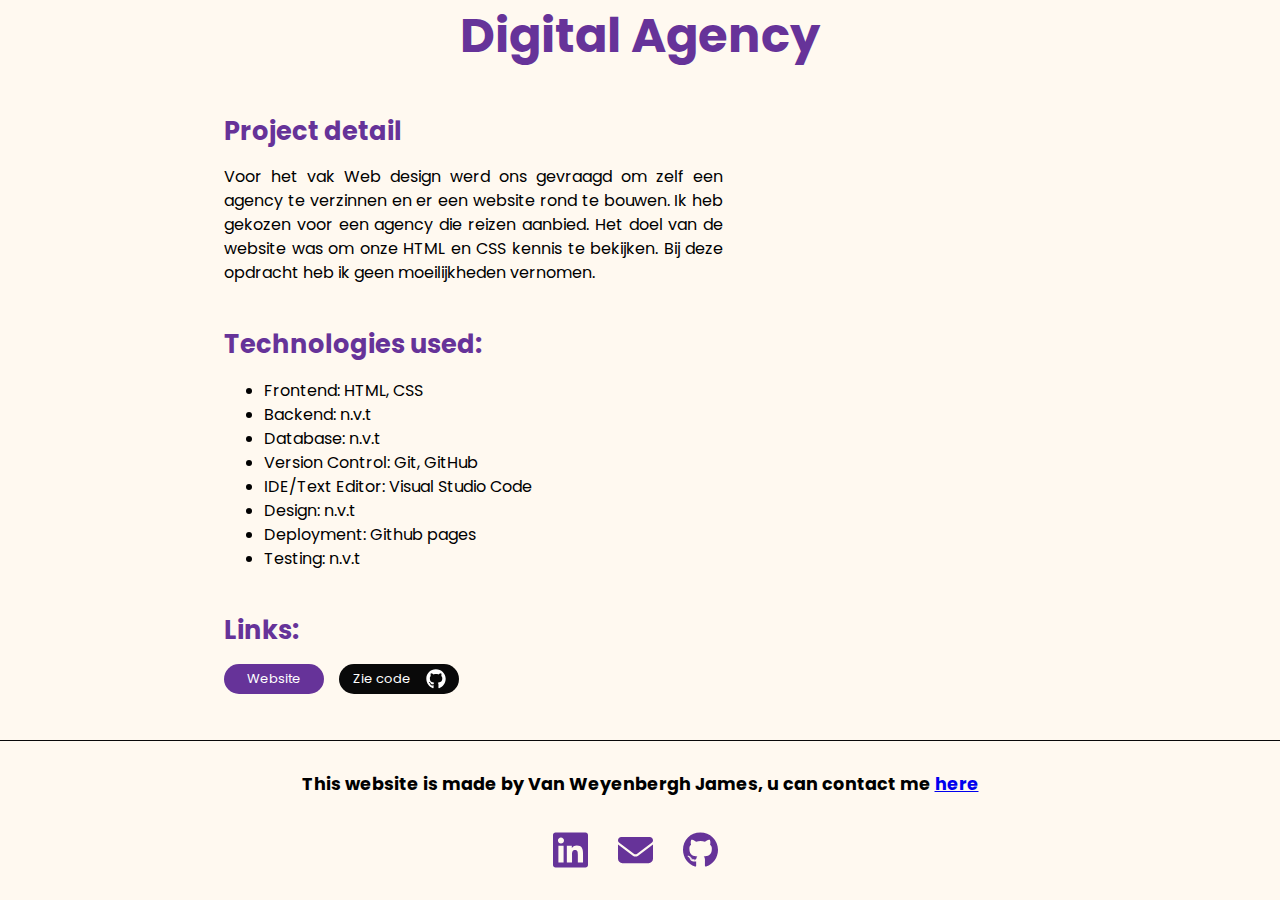
<file: projects/agency.html>
<!DOCTYPE html>
<html lang="en">
<head>
    <meta charset="UTF-8">
    <meta http-equiv="X-UA-Compatible" content="IE=edge">
    <meta name="viewport" content="width=device-width, initial-scale=1.0">
    <link rel="icon" type="image/x-icon" href="../static/assets/img/p-solid.svg">
    <link rel="preconnect" href="https://fonts.googleapis.com">
    <link rel="preconnect" href="https://fonts.gstatic.com" crossorigin>
    <link href="https://fonts.googleapis.com/css2?family=Poppins:wght@400;500;600;700&display=swap" rel="stylesheet">
    <link rel="stylesheet" href="../static/css/reset.css">
    <link rel="stylesheet" href="../static/css/main.css">
    <title>Portfolio - Digital Agency</title>
</head>
<body>
    <div class="container--full">
        <section id="loading-screen">
            <div class="loader"></div>
            <span class="loader--text">Loading</span>
        </section>
        <section class="body">
            <main class="main">
                <div class="container--small">
                    <h1 class="project--title">Digital Agency</h1>
                    <div class="project--detail">
                        <h2 class="project--subtitle">Project detail</h2>
                        <p>
                            Voor het vak Web design werd ons gevraagd om zelf een agency te verzinnen en er een website rond te bouwen.
                            Ik heb gekozen voor een agency die reizen aanbied. Het doel van de website was om onze HTML en CSS kennis te bekijken.
                            Bij deze opdracht heb ik geen moeilijkheden vernomen.
                        </p>
                    </div>
                    <div class="project--technologies">
                        <h2 class="project--subtitle">Technologies used:</h2>
                        <ul>
                            <li>Frontend: HTML, CSS</li>
                            <li>Backend: n.v.t</li>
                            <li>Database: n.v.t</li>
                            <li>Version Control: Git, GitHub</li>
                            <li>IDE/Text Editor: Visual Studio Code</li>
                            <li>Design: n.v.t</li>
                            <li>Deployment: Github pages</li>
                            <li>Testing: n.v.t</li>
                        </ul>
                    </div>
                    <div class="project--links">
                        <h2 class="project--subtitle">Links:</h2>
                        <div class="project--buttons flex">
                            <div>
                              <a href="https://pgm-jamevanw.github.io/digital-agency/" class="project--button" target="_blank">Website</a>
                            </div>
                            <a class="github--btn" href="https://github.com/pgm-jamevanw/digital-agency" target="_blank">
                              Zie code
                              <svg xmlns="http://www.w3.org/2000/svg" viewBox="0 0 496 512"><!--! Font Awesome Pro 6.4.0 by @fontawesome - https://fontawesome.com License - https://fontawesome.com/license (Commercial License) Copyright 2023 Fonticons, Inc. --><path d="M165.9 397.4c0 2-2.3 3.6-5.2 3.6-3.3.3-5.6-1.3-5.6-3.6 0-2 2.3-3.6 5.2-3.6 3-.3 5.6 1.3 5.6 3.6zm-31.1-4.5c-.7 2 1.3 4.3 4.3 4.9 2.6 1 5.6 0 6.2-2s-1.3-4.3-4.3-5.2c-2.6-.7-5.5.3-6.2 2.3zm44.2-1.7c-2.9.7-4.9 2.6-4.6 4.9.3 2 2.9 3.3 5.9 2.6 2.9-.7 4.9-2.6 4.6-4.6-.3-1.9-3-3.2-5.9-2.9zM244.8 8C106.1 8 0 113.3 0 252c0 110.9 69.8 205.8 169.5 239.2 12.8 2.3 17.3-5.6 17.3-12.1 0-6.2-.3-40.4-.3-61.4 0 0-70 15-84.7-29.8 0 0-11.4-29.1-27.8-36.6 0 0-22.9-15.7 1.6-15.4 0 0 24.9 2 38.6 25.8 21.9 38.6 58.6 27.5 72.9 20.9 2.3-16 8.8-27.1 16-33.7-55.9-6.2-112.3-14.3-112.3-110.5 0-27.5 7.6-41.3 23.6-58.9-2.6-6.5-11.1-33.3 2.6-67.9 20.9-6.5 69 27 69 27 20-5.6 41.5-8.5 62.8-8.5s42.8 2.9 62.8 8.5c0 0 48.1-33.6 69-27 13.7 34.7 5.2 61.4 2.6 67.9 16 17.7 25.8 31.5 25.8 58.9 0 96.5-58.9 104.2-114.8 110.5 9.2 7.9 17 22.9 17 46.4 0 33.7-.3 75.4-.3 83.6 0 6.5 4.6 14.4 17.3 12.1C428.2 457.8 496 362.9 496 252 496 113.3 383.5 8 244.8 8zM97.2 352.9c-1.3 1-1 3.3.7 5.2 1.6 1.6 3.9 2.3 5.2 1 1.3-1 1-3.3-.7-5.2-1.6-1.6-3.9-2.3-5.2-1zm-10.8-8.1c-.7 1.3.3 2.9 2.3 3.9 1.6 1 3.6.7 4.3-.7.7-1.3-.3-2.9-2.3-3.9-2-.6-3.6-.3-4.3.7zm32.4 35.6c-1.6 1.3-1 4.3 1.3 6.2 2.3 2.3 5.2 2.6 6.5 1 1.3-1.3.7-4.3-1.3-6.2-2.2-2.3-5.2-2.6-6.5-1zm-11.4-14.7c-1.6 1-1.6 3.6 0 5.9 1.6 2.3 4.3 3.3 5.6 2.3 1.6-1.3 1.6-3.9 0-6.2-1.4-2.3-4-3.3-5.6-2z"/></svg>
                            </a>
                        </div>
                    </div>
                </div>
            </main>
            <div class="footer--container">
                <footer class="footer">
                    <div class="footer--text">
                        This website is made by Van Weyenbergh James, u can contact me <a href="contact.html">here</a>
                    </div>
                    <div class="footer--contact">
                        <ul class="social--items">
                            <li class="social--item">
                                <a href="https://www.linkedin.com/in/james-van-weyenbergh-184bb1250/" target="_blank">
                                    <svg xmlns="http://www.w3.org/2000/svg" viewBox="0 0 448 512"><!--! Font Awesome Pro 6.4.0 by @fontawesome - https://fontawesome.com License - https://fontawesome.com/license (Commercial License) Copyright 2023 Fonticons, Inc. --><path d="M416 32H31.9C14.3 32 0 46.5 0 64.3v383.4C0 465.5 14.3 480 31.9 480H416c17.6 0 32-14.5 32-32.3V64.3c0-17.8-14.4-32.3-32-32.3zM135.4 416H69V202.2h66.5V416zm-33.2-243c-21.3 0-38.5-17.3-38.5-38.5S80.9 96 102.2 96c21.2 0 38.5 17.3 38.5 38.5 0 21.3-17.2 38.5-38.5 38.5zm282.1 243h-66.4V312c0-24.8-.5-56.7-34.5-56.7-34.6 0-39.9 27-39.9 54.9V416h-66.4V202.2h63.7v29.2h.9c8.9-16.8 30.6-34.5 62.9-34.5 67.2 0 79.7 44.3 79.7 101.9V416z"/></svg>
                                </a>
                            </li>
                            <li class="social--item">
                                <a href="mailto: james.vanweyenbergh@student.arteveldehs.be" >
                                    <svg xmlns="http://www.w3.org/2000/svg" viewBox="0 0 512 512"><!--! Font Awesome Pro 6.4.0 by @fontawesome - https://fontawesome.com License - https://fontawesome.com/license (Commercial License) Copyright 2023 Fonticons, Inc. --><path d="M48 64C21.5 64 0 85.5 0 112c0 15.1 7.1 29.3 19.2 38.4L236.8 313.6c11.4 8.5 27 8.5 38.4 0L492.8 150.4c12.1-9.1 19.2-23.3 19.2-38.4c0-26.5-21.5-48-48-48H48zM0 176V384c0 35.3 28.7 64 64 64H448c35.3 0 64-28.7 64-64V176L294.4 339.2c-22.8 17.1-54 17.1-76.8 0L0 176z"/></svg>
                                </a>
                            </li>
                            <li class="social--item">
                                <a href="https://github.com/pgm-jamevanw" target="_blank">
                                    <svg xmlns="http://www.w3.org/2000/svg" viewBox="0 0 496 512"><!--! Font Awesome Pro 6.4.0 by @fontawesome - https://fontawesome.com License - https://fontawesome.com/license (Commercial License) Copyright 2023 Fonticons, Inc. --><path d="M165.9 397.4c0 2-2.3 3.6-5.2 3.6-3.3.3-5.6-1.3-5.6-3.6 0-2 2.3-3.6 5.2-3.6 3-.3 5.6 1.3 5.6 3.6zm-31.1-4.5c-.7 2 1.3 4.3 4.3 4.9 2.6 1 5.6 0 6.2-2s-1.3-4.3-4.3-5.2c-2.6-.7-5.5.3-6.2 2.3zm44.2-1.7c-2.9.7-4.9 2.6-4.6 4.9.3 2 2.9 3.3 5.9 2.6 2.9-.7 4.9-2.6 4.6-4.6-.3-1.9-3-3.2-5.9-2.9zM244.8 8C106.1 8 0 113.3 0 252c0 110.9 69.8 205.8 169.5 239.2 12.8 2.3 17.3-5.6 17.3-12.1 0-6.2-.3-40.4-.3-61.4 0 0-70 15-84.7-29.8 0 0-11.4-29.1-27.8-36.6 0 0-22.9-15.7 1.6-15.4 0 0 24.9 2 38.6 25.8 21.9 38.6 58.6 27.5 72.9 20.9 2.3-16 8.8-27.1 16-33.7-55.9-6.2-112.3-14.3-112.3-110.5 0-27.5 7.6-41.3 23.6-58.9-2.6-6.5-11.1-33.3 2.6-67.9 20.9-6.5 69 27 69 27 20-5.6 41.5-8.5 62.8-8.5s42.8 2.9 62.8 8.5c0 0 48.1-33.6 69-27 13.7 34.7 5.2 61.4 2.6 67.9 16 17.7 25.8 31.5 25.8 58.9 0 96.5-58.9 104.2-114.8 110.5 9.2 7.9 17 22.9 17 46.4 0 33.7-.3 75.4-.3 83.6 0 6.5 4.6 14.4 17.3 12.1C428.2 457.8 496 362.9 496 252 496 113.3 383.5 8 244.8 8zM97.2 352.9c-1.3 1-1 3.3.7 5.2 1.6 1.6 3.9 2.3 5.2 1 1.3-1 1-3.3-.7-5.2-1.6-1.6-3.9-2.3-5.2-1zm-10.8-8.1c-.7 1.3.3 2.9 2.3 3.9 1.6 1 3.6.7 4.3-.7.7-1.3-.3-2.9-2.3-3.9-2-.6-3.6-.3-4.3.7zm32.4 35.6c-1.6 1.3-1 4.3 1.3 6.2 2.3 2.3 5.2 2.6 6.5 1 1.3-1.3.7-4.3-1.3-6.2-2.2-2.3-5.2-2.6-6.5-1zm-11.4-14.7c-1.6 1-1.6 3.6 0 5.9 1.6 2.3 4.3 3.3 5.6 2.3 1.6-1.3 1.6-3.9 0-6.2-1.4-2.3-4-3.3-5.6-2z"/></svg>
                                </a>
                            </li>
                        </ul>
                    </div>
                </footer>
            </div>
        </section>
    </div>
    <script src="../static/js/main.js"></script>
</body>
</html>
</file>
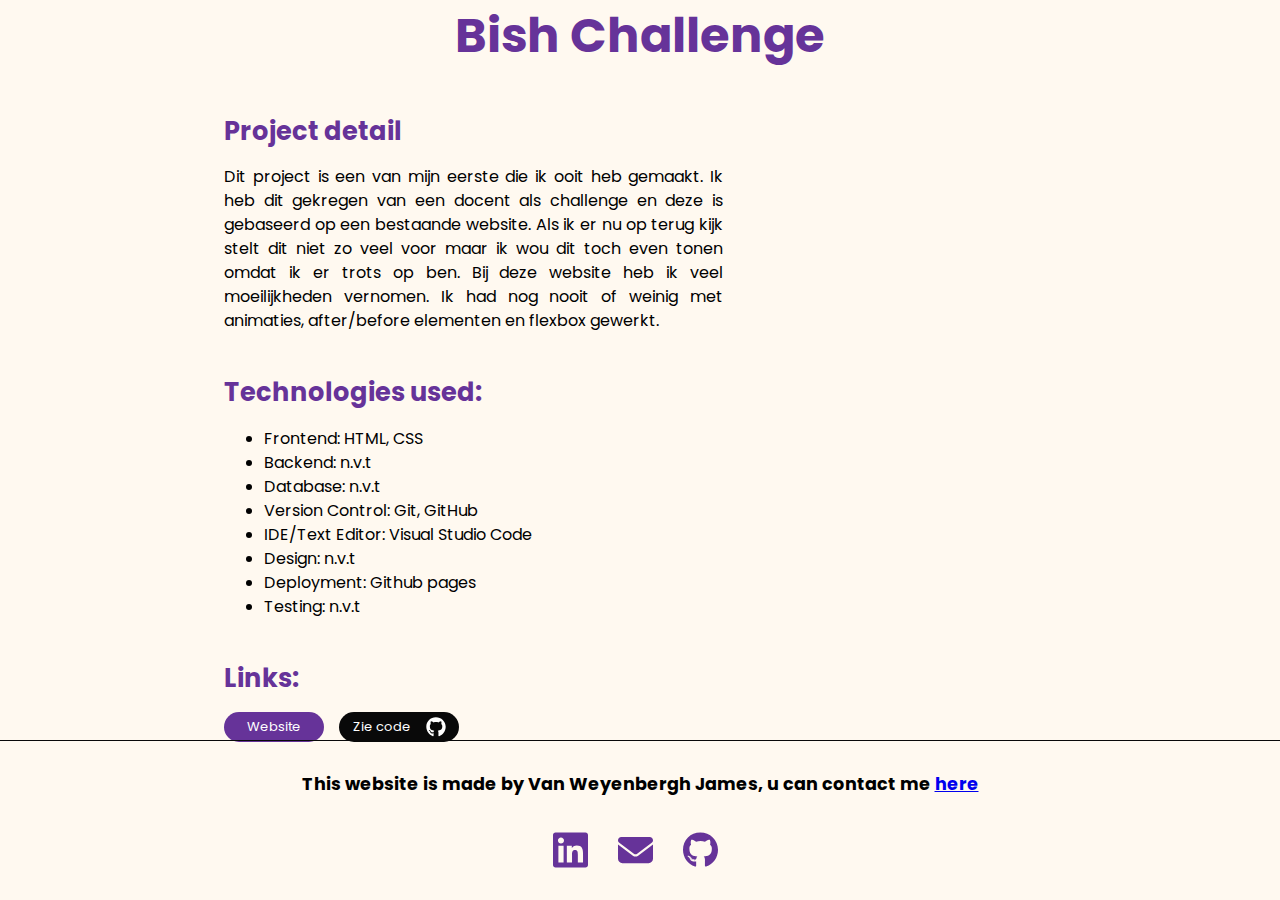
<file: projects/bish.html>
<!DOCTYPE html>
<html lang="en">
<head>
    <meta charset="UTF-8">
    <meta http-equiv="X-UA-Compatible" content="IE=edge">
    <meta name="viewport" content="width=device-width, initial-scale=1.0">
    <link rel="icon" type="image/x-icon" href="static/assets/img/p-solid.svg">
    <link rel="preconnect" href="https://fonts.googleapis.com">
    <link rel="preconnect" href="https://fonts.gstatic.com" crossorigin>
    <link href="https://fonts.googleapis.com/css2?family=Poppins:wght@400;500;600;700&display=swap" rel="stylesheet">
    <link rel="stylesheet" href="../static/css/reset.css">
    <link rel="stylesheet" href="../static/css/main.css">
    <title>Portfolio - BiSH challenge</title>
</head>
<body>
    <div class="container--full">
        <section id="loading-screen">
            <div class="loader"></div>
            <span class="loader--text">Loading</span>
        </section>
        <section class="body">
            <main class="main">
                <div class="container--small">
                    <h1 class="project--title">Bish Challenge</h1>
                    <div class="project--detail">
                        <h2 class="project--subtitle">Project detail</h2>
                        <p>
                            Dit project is een van mijn eerste die ik ooit heb gemaakt. Ik heb dit gekregen van een docent als challenge en deze is gebaseerd op een bestaande website.
                            Als ik er nu op terug kijk stelt dit niet zo veel voor maar ik wou dit toch even tonen omdat ik er trots op ben. 
                            Bij deze website heb ik veel moeilijkheden vernomen. Ik had nog nooit of weinig met animaties, after/before elementen en flexbox gewerkt.
                        </p>
                    </div>
                    <div class="project--technologies">
                        <h2 class="project--subtitle">Technologies used:</h2>
                        <ul>
                            <li>Frontend: HTML, CSS</li>
                            <li>Backend: n.v.t</li>
                            <li>Database: n.v.t</li>
                            <li>Version Control: Git, GitHub</li>
                            <li>IDE/Text Editor: Visual Studio Code</li>
                            <li>Design: n.v.t</li>
                            <li>Deployment: Github pages</li>
                            <li>Testing: n.v.t</li>
                        </ul>
                    </div>
                    <div class="project--links">
                        <h2 class="project--subtitle">Links:</h2>
                        <div class="project--buttons flex">
                            <div>
                              <a href="https://pgm-jamevanw.github.io/BiSH-challenge/" class="project--button" target="_blank">Website</a>
                            </div>
                            <a class="github--btn" href="https://github.com/pgm-jamevanw/BiSH-challenge" target="_blank">
                              Zie code
                              <svg xmlns="http://www.w3.org/2000/svg" viewBox="0 0 496 512"><!--! Font Awesome Pro 6.4.0 by @fontawesome - https://fontawesome.com License - https://fontawesome.com/license (Commercial License) Copyright 2023 Fonticons, Inc. --><path d="M165.9 397.4c0 2-2.3 3.6-5.2 3.6-3.3.3-5.6-1.3-5.6-3.6 0-2 2.3-3.6 5.2-3.6 3-.3 5.6 1.3 5.6 3.6zm-31.1-4.5c-.7 2 1.3 4.3 4.3 4.9 2.6 1 5.6 0 6.2-2s-1.3-4.3-4.3-5.2c-2.6-.7-5.5.3-6.2 2.3zm44.2-1.7c-2.9.7-4.9 2.6-4.6 4.9.3 2 2.9 3.3 5.9 2.6 2.9-.7 4.9-2.6 4.6-4.6-.3-1.9-3-3.2-5.9-2.9zM244.8 8C106.1 8 0 113.3 0 252c0 110.9 69.8 205.8 169.5 239.2 12.8 2.3 17.3-5.6 17.3-12.1 0-6.2-.3-40.4-.3-61.4 0 0-70 15-84.7-29.8 0 0-11.4-29.1-27.8-36.6 0 0-22.9-15.7 1.6-15.4 0 0 24.9 2 38.6 25.8 21.9 38.6 58.6 27.5 72.9 20.9 2.3-16 8.8-27.1 16-33.7-55.9-6.2-112.3-14.3-112.3-110.5 0-27.5 7.6-41.3 23.6-58.9-2.6-6.5-11.1-33.3 2.6-67.9 20.9-6.5 69 27 69 27 20-5.6 41.5-8.5 62.8-8.5s42.8 2.9 62.8 8.5c0 0 48.1-33.6 69-27 13.7 34.7 5.2 61.4 2.6 67.9 16 17.7 25.8 31.5 25.8 58.9 0 96.5-58.9 104.2-114.8 110.5 9.2 7.9 17 22.9 17 46.4 0 33.7-.3 75.4-.3 83.6 0 6.5 4.6 14.4 17.3 12.1C428.2 457.8 496 362.9 496 252 496 113.3 383.5 8 244.8 8zM97.2 352.9c-1.3 1-1 3.3.7 5.2 1.6 1.6 3.9 2.3 5.2 1 1.3-1 1-3.3-.7-5.2-1.6-1.6-3.9-2.3-5.2-1zm-10.8-8.1c-.7 1.3.3 2.9 2.3 3.9 1.6 1 3.6.7 4.3-.7.7-1.3-.3-2.9-2.3-3.9-2-.6-3.6-.3-4.3.7zm32.4 35.6c-1.6 1.3-1 4.3 1.3 6.2 2.3 2.3 5.2 2.6 6.5 1 1.3-1.3.7-4.3-1.3-6.2-2.2-2.3-5.2-2.6-6.5-1zm-11.4-14.7c-1.6 1-1.6 3.6 0 5.9 1.6 2.3 4.3 3.3 5.6 2.3 1.6-1.3 1.6-3.9 0-6.2-1.4-2.3-4-3.3-5.6-2z"/></svg>
                            </a>
                        </div>
                    </div>
                </div>
            </main>
            <div class="footer--container">
                <footer class="footer">
                    <div class="footer--text">
                        This website is made by Van Weyenbergh James, u can contact me <a href="contact.html">here</a>
                    </div>
                    <div class="footer--contact">
                        <ul class="social--items">
                            <li class="social--item">
                                <a href="https://www.linkedin.com/in/james-van-weyenbergh-184bb1250/" target="_blank">
                                    <svg xmlns="http://www.w3.org/2000/svg" viewBox="0 0 448 512"><!--! Font Awesome Pro 6.4.0 by @fontawesome - https://fontawesome.com License - https://fontawesome.com/license (Commercial License) Copyright 2023 Fonticons, Inc. --><path d="M416 32H31.9C14.3 32 0 46.5 0 64.3v383.4C0 465.5 14.3 480 31.9 480H416c17.6 0 32-14.5 32-32.3V64.3c0-17.8-14.4-32.3-32-32.3zM135.4 416H69V202.2h66.5V416zm-33.2-243c-21.3 0-38.5-17.3-38.5-38.5S80.9 96 102.2 96c21.2 0 38.5 17.3 38.5 38.5 0 21.3-17.2 38.5-38.5 38.5zm282.1 243h-66.4V312c0-24.8-.5-56.7-34.5-56.7-34.6 0-39.9 27-39.9 54.9V416h-66.4V202.2h63.7v29.2h.9c8.9-16.8 30.6-34.5 62.9-34.5 67.2 0 79.7 44.3 79.7 101.9V416z"/></svg>
                                </a>
                            </li>
                            <li class="social--item">
                                <a href="mailto: james.vanweyenbergh@student.arteveldehs.be" >
                                    <svg xmlns="http://www.w3.org/2000/svg" viewBox="0 0 512 512"><!--! Font Awesome Pro 6.4.0 by @fontawesome - https://fontawesome.com License - https://fontawesome.com/license (Commercial License) Copyright 2023 Fonticons, Inc. --><path d="M48 64C21.5 64 0 85.5 0 112c0 15.1 7.1 29.3 19.2 38.4L236.8 313.6c11.4 8.5 27 8.5 38.4 0L492.8 150.4c12.1-9.1 19.2-23.3 19.2-38.4c0-26.5-21.5-48-48-48H48zM0 176V384c0 35.3 28.7 64 64 64H448c35.3 0 64-28.7 64-64V176L294.4 339.2c-22.8 17.1-54 17.1-76.8 0L0 176z"/></svg>
                                </a>
                            </li>
                            <li class="social--item">
                                <a href="https://github.com/pgm-jamevanw" target="_blank">
                                    <svg xmlns="http://www.w3.org/2000/svg" viewBox="0 0 496 512"><!--! Font Awesome Pro 6.4.0 by @fontawesome - https://fontawesome.com License - https://fontawesome.com/license (Commercial License) Copyright 2023 Fonticons, Inc. --><path d="M165.9 397.4c0 2-2.3 3.6-5.2 3.6-3.3.3-5.6-1.3-5.6-3.6 0-2 2.3-3.6 5.2-3.6 3-.3 5.6 1.3 5.6 3.6zm-31.1-4.5c-.7 2 1.3 4.3 4.3 4.9 2.6 1 5.6 0 6.2-2s-1.3-4.3-4.3-5.2c-2.6-.7-5.5.3-6.2 2.3zm44.2-1.7c-2.9.7-4.9 2.6-4.6 4.9.3 2 2.9 3.3 5.9 2.6 2.9-.7 4.9-2.6 4.6-4.6-.3-1.9-3-3.2-5.9-2.9zM244.8 8C106.1 8 0 113.3 0 252c0 110.9 69.8 205.8 169.5 239.2 12.8 2.3 17.3-5.6 17.3-12.1 0-6.2-.3-40.4-.3-61.4 0 0-70 15-84.7-29.8 0 0-11.4-29.1-27.8-36.6 0 0-22.9-15.7 1.6-15.4 0 0 24.9 2 38.6 25.8 21.9 38.6 58.6 27.5 72.9 20.9 2.3-16 8.8-27.1 16-33.7-55.9-6.2-112.3-14.3-112.3-110.5 0-27.5 7.6-41.3 23.6-58.9-2.6-6.5-11.1-33.3 2.6-67.9 20.9-6.5 69 27 69 27 20-5.6 41.5-8.5 62.8-8.5s42.8 2.9 62.8 8.5c0 0 48.1-33.6 69-27 13.7 34.7 5.2 61.4 2.6 67.9 16 17.7 25.8 31.5 25.8 58.9 0 96.5-58.9 104.2-114.8 110.5 9.2 7.9 17 22.9 17 46.4 0 33.7-.3 75.4-.3 83.6 0 6.5 4.6 14.4 17.3 12.1C428.2 457.8 496 362.9 496 252 496 113.3 383.5 8 244.8 8zM97.2 352.9c-1.3 1-1 3.3.7 5.2 1.6 1.6 3.9 2.3 5.2 1 1.3-1 1-3.3-.7-5.2-1.6-1.6-3.9-2.3-5.2-1zm-10.8-8.1c-.7 1.3.3 2.9 2.3 3.9 1.6 1 3.6.7 4.3-.7.7-1.3-.3-2.9-2.3-3.9-2-.6-3.6-.3-4.3.7zm32.4 35.6c-1.6 1.3-1 4.3 1.3 6.2 2.3 2.3 5.2 2.6 6.5 1 1.3-1.3.7-4.3-1.3-6.2-2.2-2.3-5.2-2.6-6.5-1zm-11.4-14.7c-1.6 1-1.6 3.6 0 5.9 1.6 2.3 4.3 3.3 5.6 2.3 1.6-1.3 1.6-3.9 0-6.2-1.4-2.3-4-3.3-5.6-2z"/></svg>
                                </a>
                            </li>
                        </ul>
                    </div>
                </footer>
            </div>
        </section>
    </div>
    <script src="../static/js/main.js"></script>
</body>
</html>
</file>
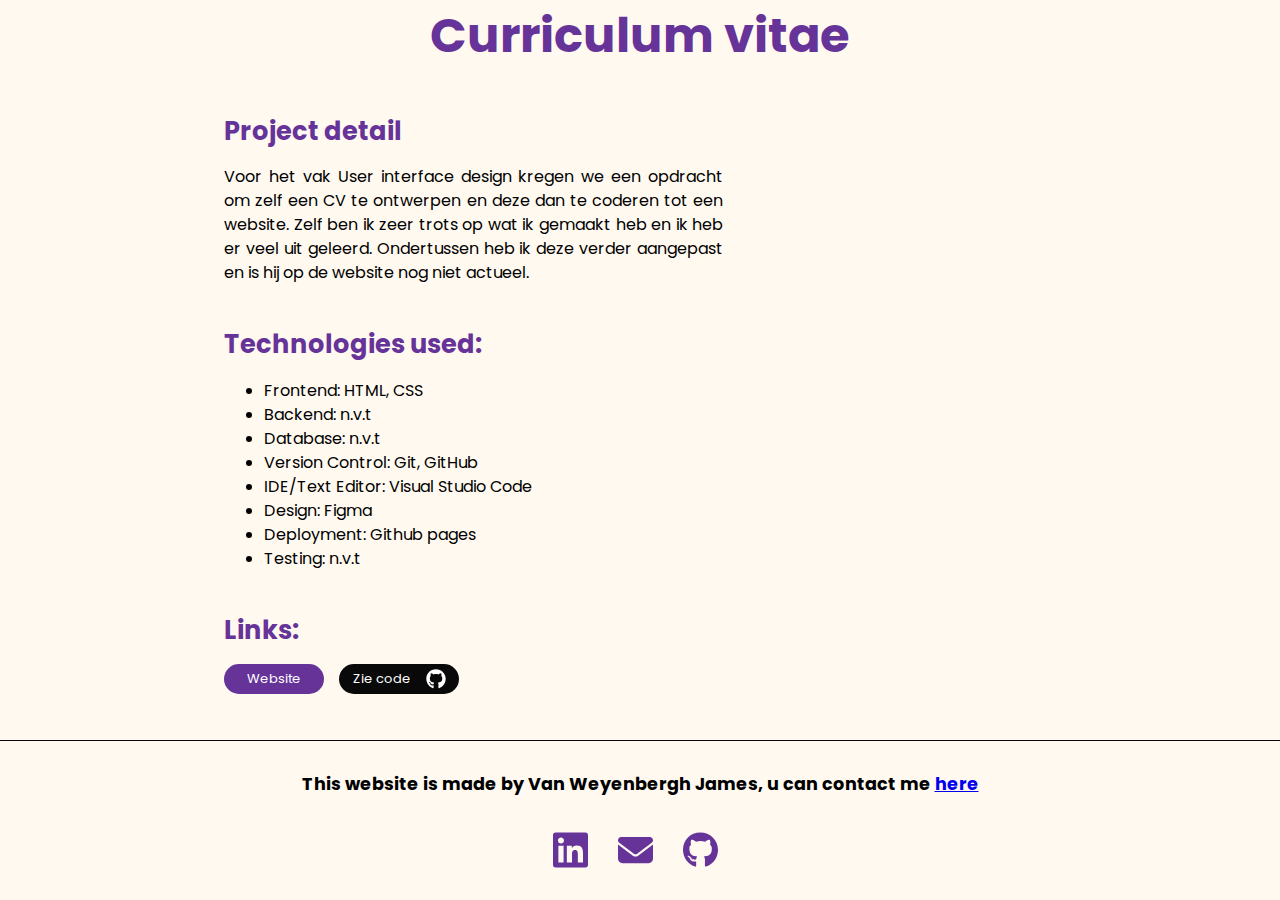
<file: projects/cv.html>
<!DOCTYPE html>
<html lang="en">
<head>
    <meta charset="UTF-8">
    <meta http-equiv="X-UA-Compatible" content="IE=edge">
    <meta name="viewport" content="width=device-width, initial-scale=1.0">
    <link rel="icon" type="image/x-icon" href="../static/assets/img/p-solid.svg">
    <link rel="preconnect" href="https://fonts.googleapis.com">
    <link rel="preconnect" href="https://fonts.gstatic.com" crossorigin>
    <link href="https://fonts.googleapis.com/css2?family=Poppins:wght@400;500;600;700&display=swap" rel="stylesheet">
    <link rel="stylesheet" href="../static/css/reset.css">
    <link rel="stylesheet" href="../static/css/main.css">
    <title>Portfolio - CV</title>
</head>
<body>
    <div class="container--full">
        <section id="loading-screen">
            <div class="loader"></div>
            <span class="loader--text">Loading</span>
        </section>
        <section class="body">
            <main class="main">
                <div class="container--small">
                    <h1 class="project--title">Curriculum vitae</h1>
                    <div class="project--detail">
                        <h2 class="project--subtitle">Project detail</h2>
                        <p>
                            Voor het vak User interface design kregen we een opdracht om zelf een CV te ontwerpen en deze dan te coderen tot een website.
                            Zelf ben ik zeer trots op wat ik gemaakt heb en ik heb er veel uit geleerd. 
                            Ondertussen heb ik deze verder aangepast en is hij op de website nog niet actueel.                            
                        </p>
                    </div>
                    <div class="project--technologies">
                        <h2 class="project--subtitle">Technologies used:</h2>
                        <ul>
                            <li>Frontend: HTML, CSS</li>
                            <li>Backend: n.v.t</li>
                            <li>Database: n.v.t</li>
                            <li>Version Control: Git, GitHub</li>
                            <li>IDE/Text Editor: Visual Studio Code</li>
                            <li>Design: Figma</li>
                            <li>Deployment: Github pages</li>
                            <li>Testing: n.v.t</li>
                        </ul>
                    </div>
                    <div class="project--links">
                        <h2 class="project--subtitle">Links:</h2>
                        <div class="project--buttons flex">
                            <div>
                              <a href="https://pgm-jamevanw.github.io/UID-MijnCV/" class="project--button" target="_blank">Website</a>
                            </div>
                            <a class="github--btn" href="https://github.com/pgm-jamevanw/UID-MijnCV" target="_blank">
                              Zie code
                              <svg xmlns="http://www.w3.org/2000/svg" viewBox="0 0 496 512"><!--! Font Awesome Pro 6.4.0 by @fontawesome - https://fontawesome.com License - https://fontawesome.com/license (Commercial License) Copyright 2023 Fonticons, Inc. --><path d="M165.9 397.4c0 2-2.3 3.6-5.2 3.6-3.3.3-5.6-1.3-5.6-3.6 0-2 2.3-3.6 5.2-3.6 3-.3 5.6 1.3 5.6 3.6zm-31.1-4.5c-.7 2 1.3 4.3 4.3 4.9 2.6 1 5.6 0 6.2-2s-1.3-4.3-4.3-5.2c-2.6-.7-5.5.3-6.2 2.3zm44.2-1.7c-2.9.7-4.9 2.6-4.6 4.9.3 2 2.9 3.3 5.9 2.6 2.9-.7 4.9-2.6 4.6-4.6-.3-1.9-3-3.2-5.9-2.9zM244.8 8C106.1 8 0 113.3 0 252c0 110.9 69.8 205.8 169.5 239.2 12.8 2.3 17.3-5.6 17.3-12.1 0-6.2-.3-40.4-.3-61.4 0 0-70 15-84.7-29.8 0 0-11.4-29.1-27.8-36.6 0 0-22.9-15.7 1.6-15.4 0 0 24.9 2 38.6 25.8 21.9 38.6 58.6 27.5 72.9 20.9 2.3-16 8.8-27.1 16-33.7-55.9-6.2-112.3-14.3-112.3-110.5 0-27.5 7.6-41.3 23.6-58.9-2.6-6.5-11.1-33.3 2.6-67.9 20.9-6.5 69 27 69 27 20-5.6 41.5-8.5 62.8-8.5s42.8 2.9 62.8 8.5c0 0 48.1-33.6 69-27 13.7 34.7 5.2 61.4 2.6 67.9 16 17.7 25.8 31.5 25.8 58.9 0 96.5-58.9 104.2-114.8 110.5 9.2 7.9 17 22.9 17 46.4 0 33.7-.3 75.4-.3 83.6 0 6.5 4.6 14.4 17.3 12.1C428.2 457.8 496 362.9 496 252 496 113.3 383.5 8 244.8 8zM97.2 352.9c-1.3 1-1 3.3.7 5.2 1.6 1.6 3.9 2.3 5.2 1 1.3-1 1-3.3-.7-5.2-1.6-1.6-3.9-2.3-5.2-1zm-10.8-8.1c-.7 1.3.3 2.9 2.3 3.9 1.6 1 3.6.7 4.3-.7.7-1.3-.3-2.9-2.3-3.9-2-.6-3.6-.3-4.3.7zm32.4 35.6c-1.6 1.3-1 4.3 1.3 6.2 2.3 2.3 5.2 2.6 6.5 1 1.3-1.3.7-4.3-1.3-6.2-2.2-2.3-5.2-2.6-6.5-1zm-11.4-14.7c-1.6 1-1.6 3.6 0 5.9 1.6 2.3 4.3 3.3 5.6 2.3 1.6-1.3 1.6-3.9 0-6.2-1.4-2.3-4-3.3-5.6-2z"/></svg>
                            </a>
                        </div>
                    </div>
                </div>
            </main>
            <div class="footer--container">
                <footer class="footer">
                    <div class="footer--text">
                        This website is made by Van Weyenbergh James, u can contact me <a href="contact.html">here</a>
                    </div>
                    <div class="footer--contact">
                        <ul class="social--items">
                            <li class="social--item">
                                <a href="https://www.linkedin.com/in/james-van-weyenbergh-184bb1250/" target="_blank">
                                    <svg xmlns="http://www.w3.org/2000/svg" viewBox="0 0 448 512"><!--! Font Awesome Pro 6.4.0 by @fontawesome - https://fontawesome.com License - https://fontawesome.com/license (Commercial License) Copyright 2023 Fonticons, Inc. --><path d="M416 32H31.9C14.3 32 0 46.5 0 64.3v383.4C0 465.5 14.3 480 31.9 480H416c17.6 0 32-14.5 32-32.3V64.3c0-17.8-14.4-32.3-32-32.3zM135.4 416H69V202.2h66.5V416zm-33.2-243c-21.3 0-38.5-17.3-38.5-38.5S80.9 96 102.2 96c21.2 0 38.5 17.3 38.5 38.5 0 21.3-17.2 38.5-38.5 38.5zm282.1 243h-66.4V312c0-24.8-.5-56.7-34.5-56.7-34.6 0-39.9 27-39.9 54.9V416h-66.4V202.2h63.7v29.2h.9c8.9-16.8 30.6-34.5 62.9-34.5 67.2 0 79.7 44.3 79.7 101.9V416z"/></svg>
                                </a>
                            </li>
                            <li class="social--item">
                                <a href="mailto: james.vanweyenbergh@student.arteveldehs.be" >
                                    <svg xmlns="http://www.w3.org/2000/svg" viewBox="0 0 512 512"><!--! Font Awesome Pro 6.4.0 by @fontawesome - https://fontawesome.com License - https://fontawesome.com/license (Commercial License) Copyright 2023 Fonticons, Inc. --><path d="M48 64C21.5 64 0 85.5 0 112c0 15.1 7.1 29.3 19.2 38.4L236.8 313.6c11.4 8.5 27 8.5 38.4 0L492.8 150.4c12.1-9.1 19.2-23.3 19.2-38.4c0-26.5-21.5-48-48-48H48zM0 176V384c0 35.3 28.7 64 64 64H448c35.3 0 64-28.7 64-64V176L294.4 339.2c-22.8 17.1-54 17.1-76.8 0L0 176z"/></svg>
                                </a>
                            </li>
                            <li class="social--item">
                                <a href="https://github.com/pgm-jamevanw" target="_blank">
                                    <svg xmlns="http://www.w3.org/2000/svg" viewBox="0 0 496 512"><!--! Font Awesome Pro 6.4.0 by @fontawesome - https://fontawesome.com License - https://fontawesome.com/license (Commercial License) Copyright 2023 Fonticons, Inc. --><path d="M165.9 397.4c0 2-2.3 3.6-5.2 3.6-3.3.3-5.6-1.3-5.6-3.6 0-2 2.3-3.6 5.2-3.6 3-.3 5.6 1.3 5.6 3.6zm-31.1-4.5c-.7 2 1.3 4.3 4.3 4.9 2.6 1 5.6 0 6.2-2s-1.3-4.3-4.3-5.2c-2.6-.7-5.5.3-6.2 2.3zm44.2-1.7c-2.9.7-4.9 2.6-4.6 4.9.3 2 2.9 3.3 5.9 2.6 2.9-.7 4.9-2.6 4.6-4.6-.3-1.9-3-3.2-5.9-2.9zM244.8 8C106.1 8 0 113.3 0 252c0 110.9 69.8 205.8 169.5 239.2 12.8 2.3 17.3-5.6 17.3-12.1 0-6.2-.3-40.4-.3-61.4 0 0-70 15-84.7-29.8 0 0-11.4-29.1-27.8-36.6 0 0-22.9-15.7 1.6-15.4 0 0 24.9 2 38.6 25.8 21.9 38.6 58.6 27.5 72.9 20.9 2.3-16 8.8-27.1 16-33.7-55.9-6.2-112.3-14.3-112.3-110.5 0-27.5 7.6-41.3 23.6-58.9-2.6-6.5-11.1-33.3 2.6-67.9 20.9-6.5 69 27 69 27 20-5.6 41.5-8.5 62.8-8.5s42.8 2.9 62.8 8.5c0 0 48.1-33.6 69-27 13.7 34.7 5.2 61.4 2.6 67.9 16 17.7 25.8 31.5 25.8 58.9 0 96.5-58.9 104.2-114.8 110.5 9.2 7.9 17 22.9 17 46.4 0 33.7-.3 75.4-.3 83.6 0 6.5 4.6 14.4 17.3 12.1C428.2 457.8 496 362.9 496 252 496 113.3 383.5 8 244.8 8zM97.2 352.9c-1.3 1-1 3.3.7 5.2 1.6 1.6 3.9 2.3 5.2 1 1.3-1 1-3.3-.7-5.2-1.6-1.6-3.9-2.3-5.2-1zm-10.8-8.1c-.7 1.3.3 2.9 2.3 3.9 1.6 1 3.6.7 4.3-.7.7-1.3-.3-2.9-2.3-3.9-2-.6-3.6-.3-4.3.7zm32.4 35.6c-1.6 1.3-1 4.3 1.3 6.2 2.3 2.3 5.2 2.6 6.5 1 1.3-1.3.7-4.3-1.3-6.2-2.2-2.3-5.2-2.6-6.5-1zm-11.4-14.7c-1.6 1-1.6 3.6 0 5.9 1.6 2.3 4.3 3.3 5.6 2.3 1.6-1.3 1.6-3.9 0-6.2-1.4-2.3-4-3.3-5.6-2z"/></svg>
                                </a>
                            </li>
                        </ul>
                    </div>
                </footer>
            </div>
        </section>
    </div>
    <script src="../static/js/main.js"></script>
</body>
</html>
</file>
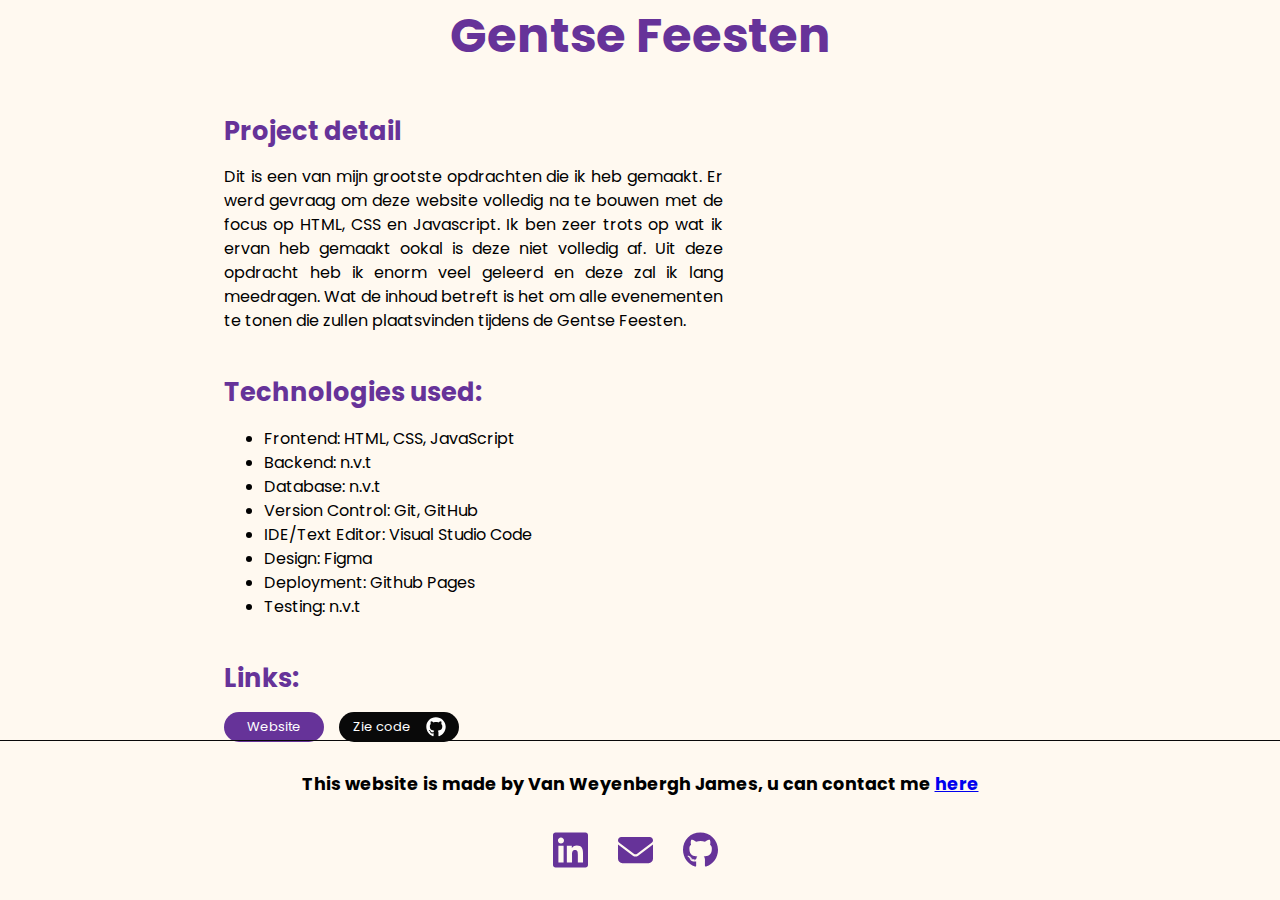
<file: projects/gentseFeesten.html>
<!DOCTYPE html>
<html lang="en">
<head>
    <meta charset="UTF-8">
    <meta http-equiv="X-UA-Compatible" content="IE=edge">
    <meta name="viewport" content="width=device-width, initial-scale=1.0">
    <link rel="icon" type="image/x-icon" href="../static/assets/img/p-solid.svg">
    <link rel="preconnect" href="https://fonts.googleapis.com">
    <link rel="preconnect" href="https://fonts.gstatic.com" crossorigin>
    <link href="https://fonts.googleapis.com/css2?family=Poppins:wght@400;500;600;700&display=swap" rel="stylesheet">
    <link rel="stylesheet" href="../static/css/reset.css">
    <link rel="stylesheet" href="../static/css/main.css">
    <title>Portfolio - Gentse Feesten</title>
</head>
<body>
    <div class="container--full">
        <section id="loading-screen">
            <div class="loader"></div>
            <span class="loader--text">Loading</span>
        </section>
        <section class="body">
            <main class="main">
                <div class="container--small">
                    <h1 class="project--title">Gentse Feesten</h1>
                    <div class="project--detail">
                        <h2 class="project--subtitle">Project detail</h2>
                        <p>
                            Dit is een van mijn grootste opdrachten die ik heb gemaakt. Er werd gevraag om deze website volledig na te bouwen met de focus op HTML, CSS en Javascript.
                            Ik ben zeer trots op wat ik ervan heb gemaakt ookal is deze niet volledig af. Uit deze opdracht heb ik enorm veel geleerd en deze zal ik lang meedragen.
                            Wat de inhoud betreft is het om alle evenementen te tonen die zullen plaatsvinden tijdens de Gentse Feesten.
                        </p>
                    </div>
                    <div class="project--technologies">
                        <h2 class="project--subtitle">Technologies used:</h2>
                        <ul>
                            <li>Frontend: HTML, CSS, JavaScript</li>
                            <li>Backend: n.v.t</li>
                            <li>Database: n.v.t</li>
                            <li>Version Control: Git, GitHub</li>
                            <li>IDE/Text Editor: Visual Studio Code</li>
                            <li>Design: Figma</li>
                            <li>Deployment: Github Pages</li>
                            <li>Testing: n.v.t</li>
                        </ul>
                    </div>
                    <div class="project--links">
                        <h2 class="project--subtitle">Links:</h2>
                        <div class="project--buttons flex">
                            <div>
                              <a href="https://pgmgent-atwork-1.github.io/opdracht-2-gentse-feesten-2022-pgm-jamevanw/" class="project--button" target="_blank">Website</a>
                            </div>
                            <a class="github--btn" href="https://github.com/pgmgent-atwork-1/opdracht-2-gentse-feesten-2022-pgm-jamevanw" target="_blank">
                              Zie code
                              <svg xmlns="http://www.w3.org/2000/svg" viewBox="0 0 496 512"><!--! Font Awesome Pro 6.4.0 by @fontawesome - https://fontawesome.com License - https://fontawesome.com/license (Commercial License) Copyright 2023 Fonticons, Inc. --><path d="M165.9 397.4c0 2-2.3 3.6-5.2 3.6-3.3.3-5.6-1.3-5.6-3.6 0-2 2.3-3.6 5.2-3.6 3-.3 5.6 1.3 5.6 3.6zm-31.1-4.5c-.7 2 1.3 4.3 4.3 4.9 2.6 1 5.6 0 6.2-2s-1.3-4.3-4.3-5.2c-2.6-.7-5.5.3-6.2 2.3zm44.2-1.7c-2.9.7-4.9 2.6-4.6 4.9.3 2 2.9 3.3 5.9 2.6 2.9-.7 4.9-2.6 4.6-4.6-.3-1.9-3-3.2-5.9-2.9zM244.8 8C106.1 8 0 113.3 0 252c0 110.9 69.8 205.8 169.5 239.2 12.8 2.3 17.3-5.6 17.3-12.1 0-6.2-.3-40.4-.3-61.4 0 0-70 15-84.7-29.8 0 0-11.4-29.1-27.8-36.6 0 0-22.9-15.7 1.6-15.4 0 0 24.9 2 38.6 25.8 21.9 38.6 58.6 27.5 72.9 20.9 2.3-16 8.8-27.1 16-33.7-55.9-6.2-112.3-14.3-112.3-110.5 0-27.5 7.6-41.3 23.6-58.9-2.6-6.5-11.1-33.3 2.6-67.9 20.9-6.5 69 27 69 27 20-5.6 41.5-8.5 62.8-8.5s42.8 2.9 62.8 8.5c0 0 48.1-33.6 69-27 13.7 34.7 5.2 61.4 2.6 67.9 16 17.7 25.8 31.5 25.8 58.9 0 96.5-58.9 104.2-114.8 110.5 9.2 7.9 17 22.9 17 46.4 0 33.7-.3 75.4-.3 83.6 0 6.5 4.6 14.4 17.3 12.1C428.2 457.8 496 362.9 496 252 496 113.3 383.5 8 244.8 8zM97.2 352.9c-1.3 1-1 3.3.7 5.2 1.6 1.6 3.9 2.3 5.2 1 1.3-1 1-3.3-.7-5.2-1.6-1.6-3.9-2.3-5.2-1zm-10.8-8.1c-.7 1.3.3 2.9 2.3 3.9 1.6 1 3.6.7 4.3-.7.7-1.3-.3-2.9-2.3-3.9-2-.6-3.6-.3-4.3.7zm32.4 35.6c-1.6 1.3-1 4.3 1.3 6.2 2.3 2.3 5.2 2.6 6.5 1 1.3-1.3.7-4.3-1.3-6.2-2.2-2.3-5.2-2.6-6.5-1zm-11.4-14.7c-1.6 1-1.6 3.6 0 5.9 1.6 2.3 4.3 3.3 5.6 2.3 1.6-1.3 1.6-3.9 0-6.2-1.4-2.3-4-3.3-5.6-2z"/></svg>
                            </a>
                        </div>
                    </div>
                </div>
            </main>
            <div class="footer--container">
                <footer class="footer">
                    <div class="footer--text">
                        This website is made by Van Weyenbergh James, u can contact me <a href="contact.html">here</a>
                    </div>
                    <div class="footer--contact">
                        <ul class="social--items">
                            <li class="social--item">
                                <a href="https://www.linkedin.com/in/james-van-weyenbergh-184bb1250/" target="_blank">
                                    <svg xmlns="http://www.w3.org/2000/svg" viewBox="0 0 448 512"><!--! Font Awesome Pro 6.4.0 by @fontawesome - https://fontawesome.com License - https://fontawesome.com/license (Commercial License) Copyright 2023 Fonticons, Inc. --><path d="M416 32H31.9C14.3 32 0 46.5 0 64.3v383.4C0 465.5 14.3 480 31.9 480H416c17.6 0 32-14.5 32-32.3V64.3c0-17.8-14.4-32.3-32-32.3zM135.4 416H69V202.2h66.5V416zm-33.2-243c-21.3 0-38.5-17.3-38.5-38.5S80.9 96 102.2 96c21.2 0 38.5 17.3 38.5 38.5 0 21.3-17.2 38.5-38.5 38.5zm282.1 243h-66.4V312c0-24.8-.5-56.7-34.5-56.7-34.6 0-39.9 27-39.9 54.9V416h-66.4V202.2h63.7v29.2h.9c8.9-16.8 30.6-34.5 62.9-34.5 67.2 0 79.7 44.3 79.7 101.9V416z"/></svg>
                                </a>
                            </li>
                            <li class="social--item">
                                <a href="mailto: james.vanweyenbergh@student.arteveldehs.be" >
                                    <svg xmlns="http://www.w3.org/2000/svg" viewBox="0 0 512 512"><!--! Font Awesome Pro 6.4.0 by @fontawesome - https://fontawesome.com License - https://fontawesome.com/license (Commercial License) Copyright 2023 Fonticons, Inc. --><path d="M48 64C21.5 64 0 85.5 0 112c0 15.1 7.1 29.3 19.2 38.4L236.8 313.6c11.4 8.5 27 8.5 38.4 0L492.8 150.4c12.1-9.1 19.2-23.3 19.2-38.4c0-26.5-21.5-48-48-48H48zM0 176V384c0 35.3 28.7 64 64 64H448c35.3 0 64-28.7 64-64V176L294.4 339.2c-22.8 17.1-54 17.1-76.8 0L0 176z"/></svg>
                                </a>
                            </li>
                            <li class="social--item">
                                <a href="https://github.com/pgm-jamevanw" target="_blank">
                                    <svg xmlns="http://www.w3.org/2000/svg" viewBox="0 0 496 512"><!--! Font Awesome Pro 6.4.0 by @fontawesome - https://fontawesome.com License - https://fontawesome.com/license (Commercial License) Copyright 2023 Fonticons, Inc. --><path d="M165.9 397.4c0 2-2.3 3.6-5.2 3.6-3.3.3-5.6-1.3-5.6-3.6 0-2 2.3-3.6 5.2-3.6 3-.3 5.6 1.3 5.6 3.6zm-31.1-4.5c-.7 2 1.3 4.3 4.3 4.9 2.6 1 5.6 0 6.2-2s-1.3-4.3-4.3-5.2c-2.6-.7-5.5.3-6.2 2.3zm44.2-1.7c-2.9.7-4.9 2.6-4.6 4.9.3 2 2.9 3.3 5.9 2.6 2.9-.7 4.9-2.6 4.6-4.6-.3-1.9-3-3.2-5.9-2.9zM244.8 8C106.1 8 0 113.3 0 252c0 110.9 69.8 205.8 169.5 239.2 12.8 2.3 17.3-5.6 17.3-12.1 0-6.2-.3-40.4-.3-61.4 0 0-70 15-84.7-29.8 0 0-11.4-29.1-27.8-36.6 0 0-22.9-15.7 1.6-15.4 0 0 24.9 2 38.6 25.8 21.9 38.6 58.6 27.5 72.9 20.9 2.3-16 8.8-27.1 16-33.7-55.9-6.2-112.3-14.3-112.3-110.5 0-27.5 7.6-41.3 23.6-58.9-2.6-6.5-11.1-33.3 2.6-67.9 20.9-6.5 69 27 69 27 20-5.6 41.5-8.5 62.8-8.5s42.8 2.9 62.8 8.5c0 0 48.1-33.6 69-27 13.7 34.7 5.2 61.4 2.6 67.9 16 17.7 25.8 31.5 25.8 58.9 0 96.5-58.9 104.2-114.8 110.5 9.2 7.9 17 22.9 17 46.4 0 33.7-.3 75.4-.3 83.6 0 6.5 4.6 14.4 17.3 12.1C428.2 457.8 496 362.9 496 252 496 113.3 383.5 8 244.8 8zM97.2 352.9c-1.3 1-1 3.3.7 5.2 1.6 1.6 3.9 2.3 5.2 1 1.3-1 1-3.3-.7-5.2-1.6-1.6-3.9-2.3-5.2-1zm-10.8-8.1c-.7 1.3.3 2.9 2.3 3.9 1.6 1 3.6.7 4.3-.7.7-1.3-.3-2.9-2.3-3.9-2-.6-3.6-.3-4.3.7zm32.4 35.6c-1.6 1.3-1 4.3 1.3 6.2 2.3 2.3 5.2 2.6 6.5 1 1.3-1.3.7-4.3-1.3-6.2-2.2-2.3-5.2-2.6-6.5-1zm-11.4-14.7c-1.6 1-1.6 3.6 0 5.9 1.6 2.3 4.3 3.3 5.6 2.3 1.6-1.3 1.6-3.9 0-6.2-1.4-2.3-4-3.3-5.6-2z"/></svg>
                                </a>
                            </li>
                        </ul>
                    </div>
                </footer>
            </div>
        </section>
    </div>
    <script src="../static/js/main.js"></script>
</body>
</html>
</file>
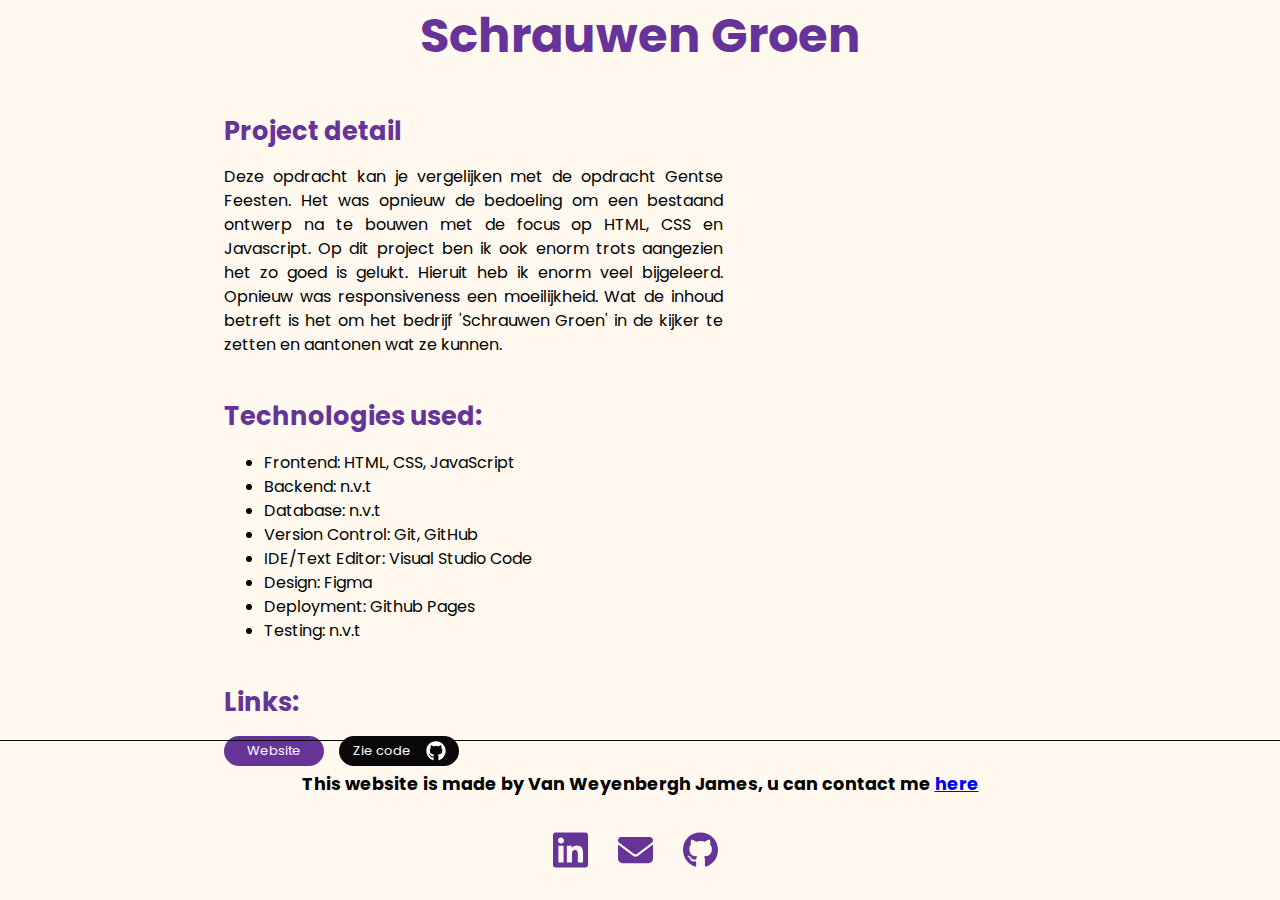
<file: projects/schrauwen.html>
<!DOCTYPE html>
<html lang="en">
<head>
    <meta charset="UTF-8">
    <meta http-equiv="X-UA-Compatible" content="IE=edge">
    <meta name="viewport" content="width=device-width, initial-scale=1.0">
    <link rel="icon" type="image/x-icon" href="../static/assets/img/p-solid.svg">
    <link rel="preconnect" href="https://fonts.googleapis.com">
    <link rel="preconnect" href="https://fonts.gstatic.com" crossorigin>
    <link href="https://fonts.googleapis.com/css2?family=Poppins:wght@400;500;600;700&display=swap" rel="stylesheet">
    <link rel="stylesheet" href="../static/css/reset.css">
    <link rel="stylesheet" href="../static/css/main.css">
    <title>Portfolio - Schrauwen Groen</title>
</head>
<body>
    <div class="container--full">
        <section id="loading-screen">
            <div class="loader"></div>
            <span class="loader--text">Loading</span>
        </section>
        <section class="body">
            <main class="main">
                <div class="container--small">
                    <h1 class="project--title">Schrauwen Groen</h1>
                    <div class="project--detail">
                        <h2 class="project--subtitle">Project detail</h2>
                        <p>
                            Deze opdracht kan je vergelijken met de opdracht Gentse Feesten. Het was opnieuw de bedoeling om een bestaand ontwerp na te bouwen met de focus op HTML, CSS en Javascript.
                            Op dit project ben ik ook enorm trots aangezien het zo goed is gelukt. Hieruit heb ik enorm veel bijgeleerd. 
                            Opnieuw was responsiveness een moeilijkheid. 
                            Wat de inhoud betreft is het om het bedrijf 'Schrauwen Groen' in de kijker te zetten en aantonen wat ze kunnen.
                        </p>
                    </div>
                    <div class="project--technologies">
                        <h2 class="project--subtitle">Technologies used:</h2>
                        <ul>
                            <li>Frontend: HTML, CSS, JavaScript</li>
                            <li>Backend: n.v.t</li>
                            <li>Database: n.v.t</li>
                            <li>Version Control: Git, GitHub</li>
                            <li>IDE/Text Editor: Visual Studio Code</li>
                            <li>Design: Figma</li>
                            <li>Deployment: Github Pages</li>
                            <li>Testing: n.v.t</li>
                        </ul>
                    </div>
                    <div class="project--links">
                        <h2 class="project--subtitle">Links:</h2>
                        <div class="project--buttons flex">
                            <div>
                              <a href="https://pgmgent-atwork-1.github.io/opdracht-1-schrauwen-groen-pgm-jamevanw/" class="project--button" target="_blank">Website</a>
                            </div>
                            <a class="github--btn" href="https://github.com/pgmgent-atwork-1/opdracht-1-schrauwen-groen-pgm-jamevanw" target="_blank">
                              Zie code
                              <svg xmlns="http://www.w3.org/2000/svg" viewBox="0 0 496 512"><!--! Font Awesome Pro 6.4.0 by @fontawesome - https://fontawesome.com License - https://fontawesome.com/license (Commercial License) Copyright 2023 Fonticons, Inc. --><path d="M165.9 397.4c0 2-2.3 3.6-5.2 3.6-3.3.3-5.6-1.3-5.6-3.6 0-2 2.3-3.6 5.2-3.6 3-.3 5.6 1.3 5.6 3.6zm-31.1-4.5c-.7 2 1.3 4.3 4.3 4.9 2.6 1 5.6 0 6.2-2s-1.3-4.3-4.3-5.2c-2.6-.7-5.5.3-6.2 2.3zm44.2-1.7c-2.9.7-4.9 2.6-4.6 4.9.3 2 2.9 3.3 5.9 2.6 2.9-.7 4.9-2.6 4.6-4.6-.3-1.9-3-3.2-5.9-2.9zM244.8 8C106.1 8 0 113.3 0 252c0 110.9 69.8 205.8 169.5 239.2 12.8 2.3 17.3-5.6 17.3-12.1 0-6.2-.3-40.4-.3-61.4 0 0-70 15-84.7-29.8 0 0-11.4-29.1-27.8-36.6 0 0-22.9-15.7 1.6-15.4 0 0 24.9 2 38.6 25.8 21.9 38.6 58.6 27.5 72.9 20.9 2.3-16 8.8-27.1 16-33.7-55.9-6.2-112.3-14.3-112.3-110.5 0-27.5 7.6-41.3 23.6-58.9-2.6-6.5-11.1-33.3 2.6-67.9 20.9-6.5 69 27 69 27 20-5.6 41.5-8.5 62.8-8.5s42.8 2.9 62.8 8.5c0 0 48.1-33.6 69-27 13.7 34.7 5.2 61.4 2.6 67.9 16 17.7 25.8 31.5 25.8 58.9 0 96.5-58.9 104.2-114.8 110.5 9.2 7.9 17 22.9 17 46.4 0 33.7-.3 75.4-.3 83.6 0 6.5 4.6 14.4 17.3 12.1C428.2 457.8 496 362.9 496 252 496 113.3 383.5 8 244.8 8zM97.2 352.9c-1.3 1-1 3.3.7 5.2 1.6 1.6 3.9 2.3 5.2 1 1.3-1 1-3.3-.7-5.2-1.6-1.6-3.9-2.3-5.2-1zm-10.8-8.1c-.7 1.3.3 2.9 2.3 3.9 1.6 1 3.6.7 4.3-.7.7-1.3-.3-2.9-2.3-3.9-2-.6-3.6-.3-4.3.7zm32.4 35.6c-1.6 1.3-1 4.3 1.3 6.2 2.3 2.3 5.2 2.6 6.5 1 1.3-1.3.7-4.3-1.3-6.2-2.2-2.3-5.2-2.6-6.5-1zm-11.4-14.7c-1.6 1-1.6 3.6 0 5.9 1.6 2.3 4.3 3.3 5.6 2.3 1.6-1.3 1.6-3.9 0-6.2-1.4-2.3-4-3.3-5.6-2z"/></svg>
                            </a>
                        </div>
                    </div>
                </div>
            </main>
            <div class="footer--container">
                <footer class="footer">
                    <div class="footer--text">
                        This website is made by Van Weyenbergh James, u can contact me <a href="contact.html">here</a>
                    </div>
                    <div class="footer--contact">
                        <ul class="social--items">
                            <li class="social--item">
                                <a href="https://www.linkedin.com/in/james-van-weyenbergh-184bb1250/" target="_blank">
                                    <svg xmlns="http://www.w3.org/2000/svg" viewBox="0 0 448 512"><!--! Font Awesome Pro 6.4.0 by @fontawesome - https://fontawesome.com License - https://fontawesome.com/license (Commercial License) Copyright 2023 Fonticons, Inc. --><path d="M416 32H31.9C14.3 32 0 46.5 0 64.3v383.4C0 465.5 14.3 480 31.9 480H416c17.6 0 32-14.5 32-32.3V64.3c0-17.8-14.4-32.3-32-32.3zM135.4 416H69V202.2h66.5V416zm-33.2-243c-21.3 0-38.5-17.3-38.5-38.5S80.9 96 102.2 96c21.2 0 38.5 17.3 38.5 38.5 0 21.3-17.2 38.5-38.5 38.5zm282.1 243h-66.4V312c0-24.8-.5-56.7-34.5-56.7-34.6 0-39.9 27-39.9 54.9V416h-66.4V202.2h63.7v29.2h.9c8.9-16.8 30.6-34.5 62.9-34.5 67.2 0 79.7 44.3 79.7 101.9V416z"/></svg>
                                </a>
                            </li>
                            <li class="social--item">
                                <a href="mailto: james.vanweyenbergh@student.arteveldehs.be" >
                                    <svg xmlns="http://www.w3.org/2000/svg" viewBox="0 0 512 512"><!--! Font Awesome Pro 6.4.0 by @fontawesome - https://fontawesome.com License - https://fontawesome.com/license (Commercial License) Copyright 2023 Fonticons, Inc. --><path d="M48 64C21.5 64 0 85.5 0 112c0 15.1 7.1 29.3 19.2 38.4L236.8 313.6c11.4 8.5 27 8.5 38.4 0L492.8 150.4c12.1-9.1 19.2-23.3 19.2-38.4c0-26.5-21.5-48-48-48H48zM0 176V384c0 35.3 28.7 64 64 64H448c35.3 0 64-28.7 64-64V176L294.4 339.2c-22.8 17.1-54 17.1-76.8 0L0 176z"/></svg>
                                </a>
                            </li>
                            <li class="social--item">
                                <a href="https://github.com/pgm-jamevanw" target="_blank">
                                    <svg xmlns="http://www.w3.org/2000/svg" viewBox="0 0 496 512"><!--! Font Awesome Pro 6.4.0 by @fontawesome - https://fontawesome.com License - https://fontawesome.com/license (Commercial License) Copyright 2023 Fonticons, Inc. --><path d="M165.9 397.4c0 2-2.3 3.6-5.2 3.6-3.3.3-5.6-1.3-5.6-3.6 0-2 2.3-3.6 5.2-3.6 3-.3 5.6 1.3 5.6 3.6zm-31.1-4.5c-.7 2 1.3 4.3 4.3 4.9 2.6 1 5.6 0 6.2-2s-1.3-4.3-4.3-5.2c-2.6-.7-5.5.3-6.2 2.3zm44.2-1.7c-2.9.7-4.9 2.6-4.6 4.9.3 2 2.9 3.3 5.9 2.6 2.9-.7 4.9-2.6 4.6-4.6-.3-1.9-3-3.2-5.9-2.9zM244.8 8C106.1 8 0 113.3 0 252c0 110.9 69.8 205.8 169.5 239.2 12.8 2.3 17.3-5.6 17.3-12.1 0-6.2-.3-40.4-.3-61.4 0 0-70 15-84.7-29.8 0 0-11.4-29.1-27.8-36.6 0 0-22.9-15.7 1.6-15.4 0 0 24.9 2 38.6 25.8 21.9 38.6 58.6 27.5 72.9 20.9 2.3-16 8.8-27.1 16-33.7-55.9-6.2-112.3-14.3-112.3-110.5 0-27.5 7.6-41.3 23.6-58.9-2.6-6.5-11.1-33.3 2.6-67.9 20.9-6.5 69 27 69 27 20-5.6 41.5-8.5 62.8-8.5s42.8 2.9 62.8 8.5c0 0 48.1-33.6 69-27 13.7 34.7 5.2 61.4 2.6 67.9 16 17.7 25.8 31.5 25.8 58.9 0 96.5-58.9 104.2-114.8 110.5 9.2 7.9 17 22.9 17 46.4 0 33.7-.3 75.4-.3 83.6 0 6.5 4.6 14.4 17.3 12.1C428.2 457.8 496 362.9 496 252 496 113.3 383.5 8 244.8 8zM97.2 352.9c-1.3 1-1 3.3.7 5.2 1.6 1.6 3.9 2.3 5.2 1 1.3-1 1-3.3-.7-5.2-1.6-1.6-3.9-2.3-5.2-1zm-10.8-8.1c-.7 1.3.3 2.9 2.3 3.9 1.6 1 3.6.7 4.3-.7.7-1.3-.3-2.9-2.3-3.9-2-.6-3.6-.3-4.3.7zm32.4 35.6c-1.6 1.3-1 4.3 1.3 6.2 2.3 2.3 5.2 2.6 6.5 1 1.3-1.3.7-4.3-1.3-6.2-2.2-2.3-5.2-2.6-6.5-1zm-11.4-14.7c-1.6 1-1.6 3.6 0 5.9 1.6 2.3 4.3 3.3 5.6 2.3 1.6-1.3 1.6-3.9 0-6.2-1.4-2.3-4-3.3-5.6-2z"/></svg>
                                </a>
                            </li>
                        </ul>
                    </div>
                </footer>
            </div>
        </section>
    </div>
    <script src="../static/js/main.js"></script>
</body>
</html>
</file>
<file: static/css/main.css>
:root {
    --var-poppins: 'Poppins';
    --var-purple: rebeccapurple;
    --var-beige: #FFF9F0;
    --var-black: #090909;
}

/* width */
::-webkit-scrollbar {
    height: .375rem;
    width: .3125rem;
}

/* Track */
::-webkit-scrollbar-track {
    background: rgba(102, 51, 153, 0.349);
}

/* Handle */
::-webkit-scrollbar-thumb {
    background: var(--var-purple);
}

/* Handle on hover */
::-webkit-scrollbar-thumb:hover {
    background: rgb(56, 29, 83);
}

html {
    font-family: var(--var-poppins);
}

body {
    background-color: var(--var-beige);
    overflow-x: hidden;
}

.container--full {
    width: 100%;
}

.container--medium {
    width: 90%;
    margin: 0 auto;
}

.container--small {
    width: 65%;
    margin: 0 auto; 
}

#loading-screen {
  position: fixed;
  top: 0;
  left: 0;
  width: 100%;
  height: 100%;
  background-color: var(--var-beige);
  display: flex;
  align-items: center;
  justify-content: center;
  flex-direction: column;
  z-index: 9999;
}

.loader {
  width: 3.125rem;
  height: 3.125rem;
  border-width: 5px;
  border-style: solid;
  border-image: linear-gradient(var(--var-purple), var(--var-purple));
  animation: spin 1s linear infinite;
  margin-bottom: 1.25rem;
}

@keyframes spin {
  0% {
    transform: rotate(0deg);
  }
  100% {
    transform: rotate(360deg);
  }
}

.loader--text {
    color: var(--var-black);
    animation: loading 1.5s ease infinite;
}

@keyframes loading {
    0% {
        transform: scale(1);
    }
    50% {
        transform: scale(1.1);
    }
    100% {
        transform: scale(1);
    }
}

.body {
    display: none;
}

.intro--section {
    background-color: var(--var-beige);
    height: 100vh;
    display: flex;
    flex-wrap: wrap;
    justify-content: center;
    align-items: center;
    flex-direction: column;
}

.intro--card {
    width: 80%;
    height: auto;
    position: relative;
    background-color: var(--var-beige);
    box-shadow: 0px 0px 35px 0px rgba(0,0,0,0.75);
    padding: 0 3.125rem;
    padding-bottom: 3.125rem;
    border-radius: .625rem;
}

.header {
    padding: 1.25rem 0;
}

.navigation {
    display: flex;
    flex-wrap: nowrap;
    gap: 1.875rem;
    align-items: center;
}

.navigation--left {
    font-size: 1.75rem;
}

.nav--items {
    display: flex;
    flex-wrap: nowrap;
    align-items: center;
    gap: 1.25rem;
    line-height: normal;
}

.nav--item {
    list-style: none;
}

.nav--item:hover a {
    color: var(--var-purple);
}

.nav--item a {
    text-decoration: none;
    color: var(--var-black);
    line-height: normal;
}

.intro {
    margin-top: 3.4375rem;
    display: flex;
    flex-wrap: nowrap;
    align-items: center;
}

.intro--content {
    width: 75%;
}

.intro--title h1 {
    font-size: 3rem;
}

.intro--text {
    margin-top: 2.5rem;
    margin-bottom: 2.5rem;
}

.intro--text h3 {
    margin-bottom: .9375rem;
}

.contact--gegevens {
    list-style: none;
    padding: 0;
    margin-bottom: 1.875rem;
}

.contact--item {
    padding-bottom: .3125rem;
}

.social--items {
    display: flex;
    flex-wrap: nowrap;
    align-items: center;
    padding: 0;
    gap: 1.875rem;
}

.social--item {
    list-style: none;
}

.social--item svg {
    width: 2.5rem;
    height: 2.5rem;
    margin-left: -0.3125rem;
    fill: var(--var-purple);
}

.intro--picture {
    width: 25%;
}

.intro--img {
    width: 100%;
    height: 100%;
}

.intro--img img {
    width: 100%;
    height: 100%;
    object-fit: cover;
}

.scroll--arrow {
    position: absolute;
    animation: jump 1.5s infinite;
    z-index: 9999;
}

.scroll--arrow svg {
    fill: var(--var-purple);
    height: 3.75rem;
}

@keyframes jump {
    0% {
        bottom: 1.875rem;
    }
    50% {
        bottom: 2.8125rem;
    }
    100% {
        bottom: 1.875rem;
    }
}


.skills--title,
.about--title,
.mywork--title,
.services--title {
    text-align: center;
    margin-bottom: 2.1875rem;
}

.about--text {
    text-align: center;
}

.myskills,
.mywork {
    margin-top: 4.6875rem;
}

#myservices {
    margin-top: 4.6875rem;
}

.skills {
    display: flex;
    flex-wrap: wrap;
    gap: 3.125rem;
    width: 100%;
    justify-content: center;
}

.skill {
    min-width: calc(50% - 50px);
    border: .0625rem solid rgba(102, 51, 153, 0.349);
    border-radius: .75rem;
    padding: 2.1875rem ;
}

.skill--top {
    display: flex;
    flex-wrap: nowrap;
    justify-content: space-between;
    align-items: center;
    padding-bottom: .9375rem;
}

.skill--name {
    background-color: rgba(102, 51, 153, 0.349);
    color: white;
    padding: 0.25rem 0.5rem;
    border-radius: 1.5625rem;
}

.skill--percentage {
    color: rebeccapurple;
}

.skill--progress,
.skill--progress-bar {
    height: .3125rem;
    border-radius: .3125rem;
    margin-bottom: .9375rem;
}

.skill--progress {
    width: 100%;
    background-color: rgba(102, 51, 153, 0.349);
}

.skill--progress-bar {
    width: 0;
    background-color: rebeccapurple;
}

// .w80 {
//     animation: fill-progress80 3s ease forwards;
// }

// .w70 {
//     animation: fill-progress70 3s ease forwards;
// }

// .w60 {
//     animation: fill-progress60 3s ease forwards;
// }

// .w50 {
//     animation: fill-progress50 3s ease forwards;
// }

// .w30 {
//     animation: fill-progress30 3s ease forwards;
// }

@keyframes fill-progress80 {
    from {
        width: 0
    }
    to {
        width: 80%;
    }
}

@keyframes fill-progress70 {
    from {
        width: 0
    }
    to {
        width: 70%;
    }
}

@keyframes fill-progress60 {
    from {
        width: 0
    }
    to {
        width: 60%;
    }
}

@keyframes fill-progress50 {
    from {
        width: 0
    }
    to {
        width: 50%;
    }
}

@keyframes fill-progress30 {
    from {
        width: 0
    }
    to {
        width: 30%;
    }
}

.skill h4 {
    text-align: center;
}

.text--color {
    color: var(--var-purple);
}

.myservices {
    background-color: var(--var-purple);
    display: flex;
    flex-wrap: nowrap;
    gap: 6.25rem;
}

.services {
    display: flex;
    flex-wrap: nowrap;
    gap: 6.25rem;
    align-items: center;
    padding: 1.25rem 0;
    width: 100%;
}

.anim {
    animation: movetextrl 20s infinite linear;
}

.service {
    flex: 0 0 auto;
    text-transform: uppercase;
    font-size: 2rem;
    padding: 0 1.25rem;
    color: hsl(270, 100%, 70%);
}

@keyframes movetextrl {
    0% {
        transform: translateX(-10.8%); /* Start the animation from the right edge of the container */
    }
    100% {
        transform: translateX(-90%); /* Move the services all the way to the left */
    }
}

.mywork {
    padding-bottom: 9.375rem;
}

.projects {
    display: flex;
    flex-wrap: nowrap;
    gap: 3.125rem;
    overflow-x: scroll;
    width: 100%;
    padding: 3.125rem 1.25rem;
}

.project {
    min-width: calc(40% - 50px);
    padding: 1.875rem;
    background-color: white;
    border-radius: .625rem;
    box-shadow: 0px 0px 25px 0px rgba(0,0,0,0.75);
}

.project--body {
    background-color: white;
    border-radius: 0 0 .9375rem .9375rem;
    padding-top: .9375rem;
}

.project--content {
    display: flex;
    flex-wrap: nowrap;
    justify-content: space-between;
    align-items: center;
    margin-bottom: 1.875rem;
}

.project--content span {
    font-size: 1.2rem;
}

.github--btn {
    display: flex;
    flex-wrap: nowrap;
    gap: 1.25rem;
    justify-content: center;
    align-items: center;
    background-color: var(--var-black);
    padding: .3125rem;
    width: 7.5rem;
    font-size: .8125rem;
    border-radius: .9375rem;
    text-decoration: none;
    color: white;
    text-align: center;
}

.github--btn svg {
    width: 1.25rem;
    height: 1.25rem;
    margin-left: -0.3125rem;
    fill: white;
}

.project--buttons {
    display: flex;
    flex-wrap: nowrap;
    gap: .9375rem;
    margin-bottom: .3125rem;
    text-align: center;
    justify-content: space-between;
}

.flex {
    justify-content: initial;
}

.project--buttons div {
    display: flex;
    flex-wrap: nowrap;
    gap: .9375rem;
}

.project--button {
    text-decoration: none;
    background-color: var(--var-purple);
    color: white;
    padding: .3125rem;
    width: 6.25rem;
    font-size: .8125rem;
    border-radius: .9375rem;
}

.project--detail p {
    width: 60%;
    text-align: justify;
}

.project--title,
.project--subtitle {
    text-align: center;
    color: var(--var-purple);
    margin-bottom: .9375rem;
}

.project--subtitle {
    text-align: left;
    margin-top: 2.5rem;
}

.project--title {
    font-size: 3rem;
}

.project--subtitle {
    font-size: 1.6rem;
}



.footer--container {
    position: absolute;
    bottom: 0;
    width: 100%;
}

.footer {
    padding: 1.875rem;
    text-align: center;
    border-top: .0625rem solid var(--var-black);
    display: flex;
    flex-wrap: wrap;
    flex-direction: column;
    gap: 2.0625rem;
    align-items: center;
}

.footer--text {
    font-size: 1.1rem;
    font-weight: bold;
}

.form--section {
    margin-top: 4.6875rem;
}

.form--title {
    margin: .625rem auto;
    text-align: center;
}

.form--title a {
    font-size: 3rem;
    text-decoration: none;
}

label {
    display: block;
    margin-bottom: 5px;
}

input[type="text"],
input[type="email"],
textarea {
    width: 100%;
    padding: 8px;
    border: 1px solid #ccc;
    border-radius: 4px;
    box-sizing: border-box;
    margin-bottom: 10px;
}

input[type="submit"] {
    background-color: var(--var-purple);
    color: white;
    padding: 10px 15px;
    border: none;
    border-radius: 4px;
    cursor: pointer;
    font-size: 16px;
}

input[type="submit"]:hover {
    background-color: var(--var-purple);
}
</file>
